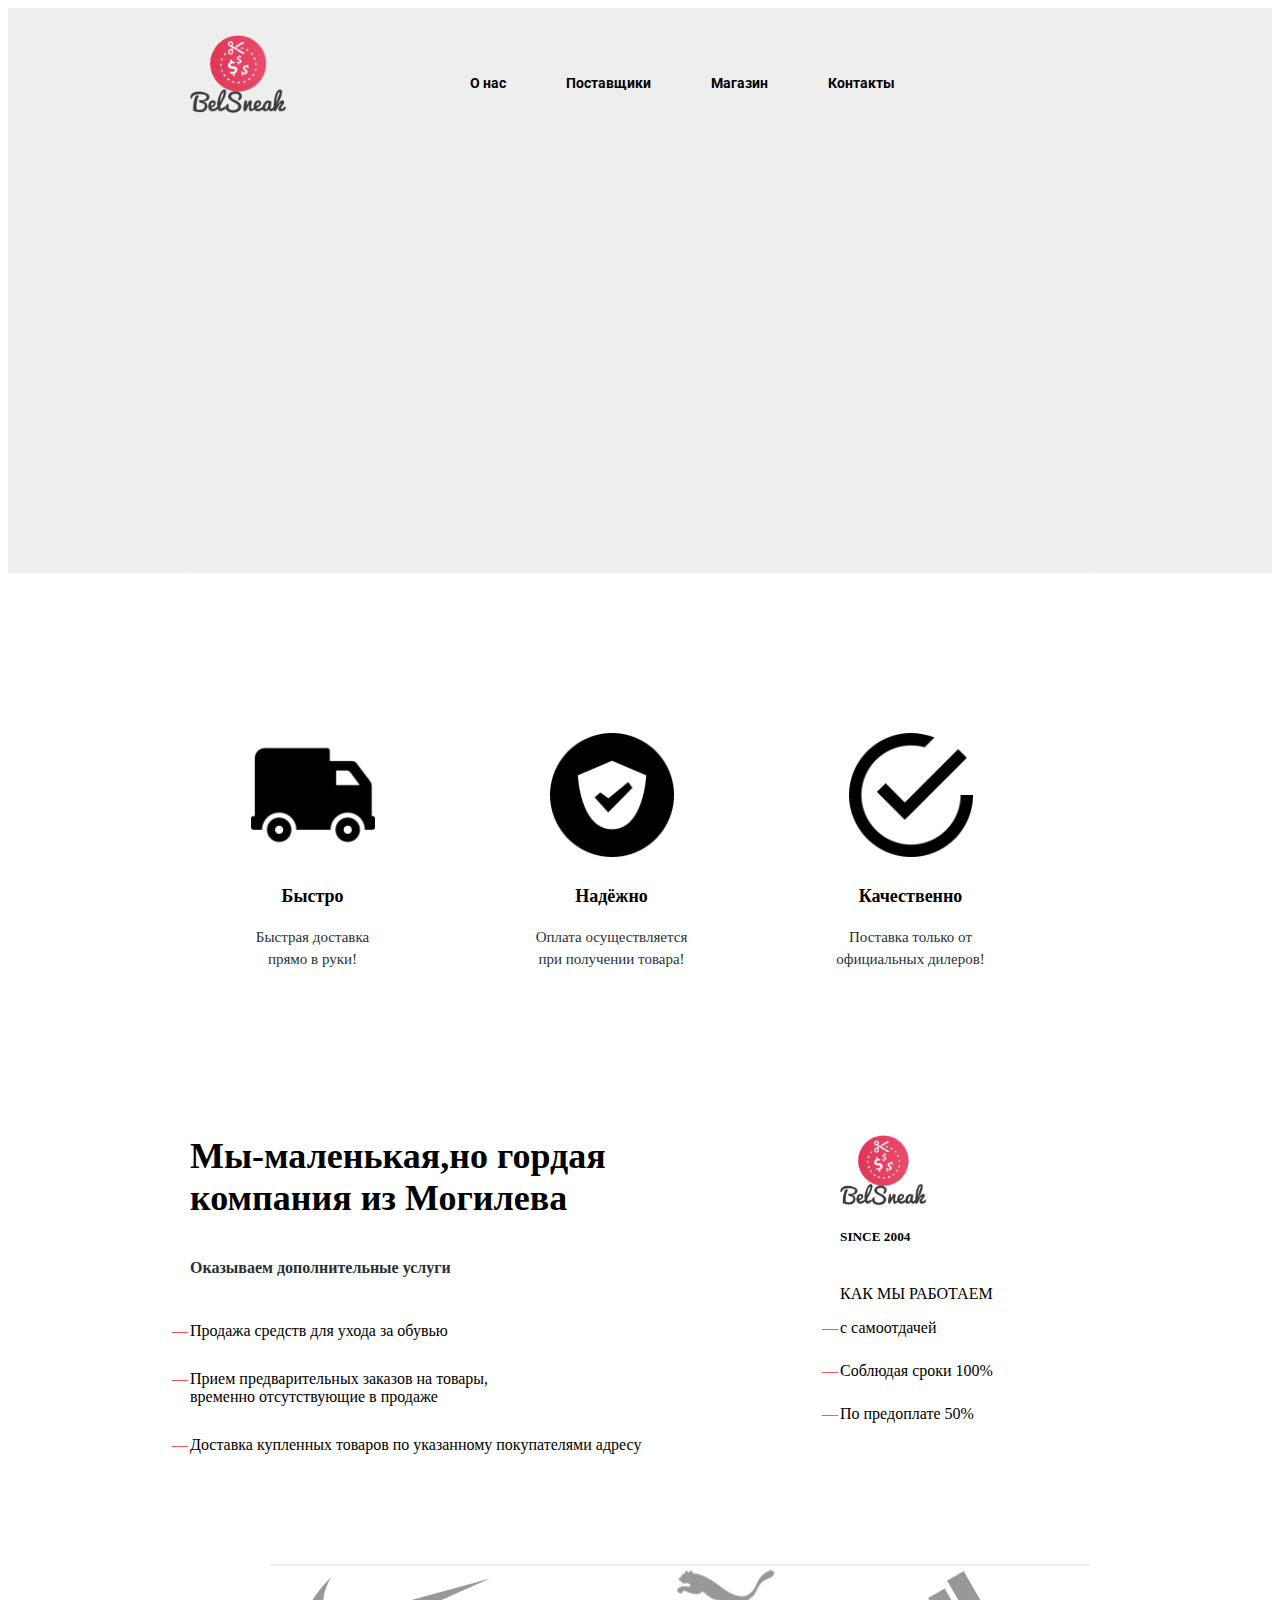
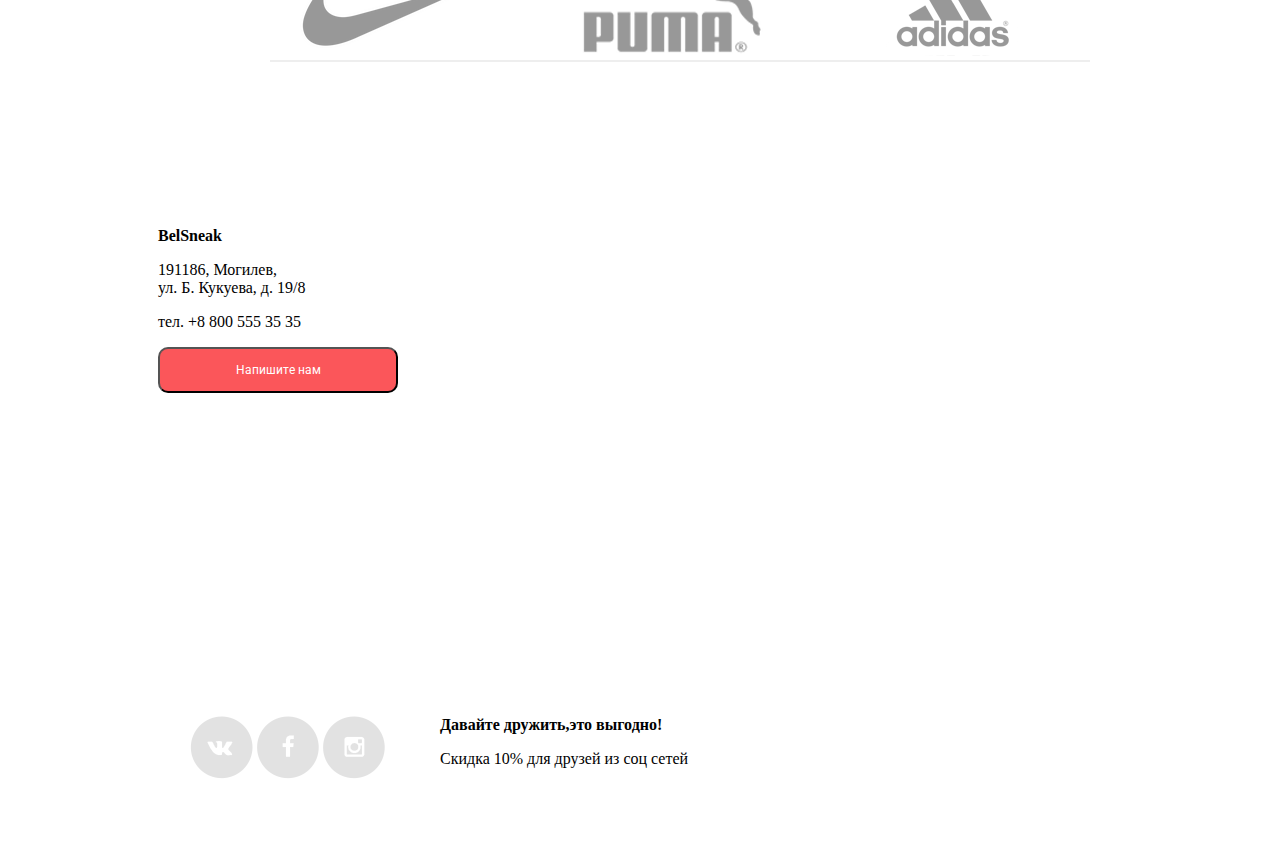
<file: index.html>
﻿<!DOCTYPE html>
<html>
 <head>
  <meta charset="utf-8">
  <link rel="stylesheet" href="css/style.css">
  <link href="https://fonts.googleapis.com/css?family=Roboto" rel="stylesheet">
  <link rel="stylesheet" href="ism/css/my-slider.css"/>
<script src="ism/js/ism-2.2.min.js"></script>

  <title>BelSneak</title>
 </head>
 <body>
    <header class="header clearfix ">
      <div class="container clearfix">
      <div class="top-menu">
        <a class="logo-inner" href="index.html">
          <img src="image/logo.png" width="100" height="100">
        </a>
        <ul>
          <li>
            <a href="#aboutUs"><strong>О нас</strong></a>
          </li>
          <li>
            <a href="#supplier"><strong>Поставщики</strong></a>
          </li>
          <li>
            <a href="store.html"><strong>Магазин</strong></a>
          </li>
          <li>
            <a href="#contacts"><strong>Контакты</strong></a>
          </li>
        </ul>
      </div>	
      <div class="slider">
      	<div class="ism-slider"  data-play_type="once" id="my-slider" data-interval="3000">
  <ol>
    <li>
      <img src="ism/image/slides/_u/1508869061837_138608.png">
      <div class="ism-caption ism-caption-0"></div>
    </li>
    <li>
      <img src="ism/image/slides/_u/1508869061629_310765.png">
      <div class="ism-caption ism-caption-0"></div>
    </li>
    <li>
      <img src="ism/image/slides/_u/1508869061343_331814.png">
      <div class="ism-caption ism-caption-0"></div>
    </li>
  </ol>
</div>


    </div>
    </header>
  <div  class="content container">
    <div id ="aboutUs" class="featured">
      <div class="websites advantage" style="text-align: center;" >
        <img src="image/fast.png" width="124" height="124" style="padding: 0px 0px 20px 0px; ">
        <br>
        <b>Быстро</b>
          <p>Быстрая доставка <br> прямо в руки!</p>
          
      </div>
        <div class="apps advantage" style="text-align: center;">
        <img src="image/waranty.png" width="124" height="124" style="padding: 0px 0px 20px 0px;">
        <br>
        <b>Надёжно</b>
          <p>Оплата осуществляется <br> при получении товара!</p>
          
      </div>
        <div class="presentations advantage" style="text-align: center;">
        <img src="image/quality.png"  width="124" height="124" style="padding: 0px 0px 20px 0px;">
        <br>
        <b>Качественно</b>
          <p>Поставка только от<br>официальных дилеров!</p>
          
      </div>
    </div>
    <div class="studio clearfix">
      <div class="left-studio">
        <h2>Мы-маленькая,но гордая<br>компания из Могилева</h2>
        <h4>Оказываем дополнительные услуги</h4>
        <ul>
        <li>Продажа средств для ухода за обувью</li>
        <li>Прием предварительных заказов на товары,<br>временно отсутствующие в продаже</li>
        <li>Доставка купленных товаров по указанному покупателями адресу</li>
      </ul>
      </div>
      <div class="right-studio">
        <div class="right-studio-logo">
        <img src="image/logo.png" width="90px" height="90px" >
        <br>
        <h5>SINCE 2004</h5>
      </div>
      <div class="right-studio-text">
        <p>КАК МЫ РАБОТАЕМ</p>
        <ul>
        <li>с самоотдачей</li>
        <li>Соблюдая сроки 100%</li>
        <li>По предоплате 50%</li>
      </ul>
    </div>
      </div>
  </div>
  <div class="studio-futer ">
        <div id ="supplier" class="studio-item">
          <a href ="https://www.nike.com/"><img src="image/nike.png"></a>
      </div>
      <div class="studio-item">
        <a href="https://ru.puma.com/"><img src="image/puma.png"></a>
      </div>
      <div class="studio-item">
        <a href="http://www.adidas.ru/"><img src="image/adidas.png"></a>
      </div>
    </div>
    </div>
    <div class="map">
      <iframe   src="https://yandex.ru/map-widget/v1/?um=constructor%3A338e81f45582a34e5e8fb6cb6e8d4bb69578c04922eec875d505c6316cf0ca51&amp;source=constructor" width="100%" height="420" frameborder="0"></iframe>
      <div class="link">
        <b>BelSneak</b>
        <p>191186, Могилев,<br>ул. Б. Кукуева, д. 19/8</p>
        <p>тел. +8 800 555 35 35</p>
        <button class="btn btn-active">Напишите нам</button>
      </div>
          <div class="modal-content clearfix">
      <button class="modal-content-close" type="button" title="Закрыть">Закрыть</button>
     <form action="#" method="get" class="feedback-form">
   <p class="name">
      <label for="input-name">Ваше имя:</label><input type="text" id="input-name" name="feedback-name" placeholder="Представьтесь, пожалуйста">
    </p>
    <p class="e-mail">
      <label for="input-e-mail">Ваш e-mail:</label><input type="email" id="input-e-mail" name="feedback-e-mail" placeholder="Для отправки ответа">
    </p>
    <p class="message-text">
      <label for="input-message">Текст письма:</label><textarea id="input-message" name="feedback-message" placeholder="В свободной форме"></textarea>
    </p>
    <div class="form-btns">
      <input type="submit" id="input-submit" name="feedback-submit" class="btn feedback-submit" value="Отправить">
      <a href="index.html" class="btn feedback-cancel">Отмена</a>
    </div>
</form>
</div>
    </div>
    <footer class="footer">
    <div id ="contacts" class="main-footer container clearfix">
      <div class="social">
        <a href="#"><img src="image/vk.png"></a>
        <a href="#"><img src="image/facebook.png"></a>
        <a href="#"><img src="image/instagram.png"></a>
      </div>
       <div class="footer-text">
      <b>Давайте дружить,это выгодно!</b>
      <p>Скидка 10% для друзей из соц сетей</p>
    </div>
    </div>
    </footer>
<script>
  var link=document.querySelector(".btn-active");
    var popup=document.querySelector(".modal-content");
      var close=document.querySelector(".modal-content-close");
      var login=popup.querySelector("[name=login]");
      var email=popup.querySelector("[name=email]");
      var form=popup.querySelector("form");
      var btnform=popup.querySelector(".btn-form");
  link.addEventListener("click",function(){
      popup.classList.add("modal-content-show");
      login.focus();
  });
    close.addEventListener("click",function(){
      popup.classList.remove("modal-content-show");
    });
    btnform.addEventListener("click",function(){
      if(!login.value || !email.value){
        event.preventDefault();
      }
      else{
      popup.classList.remove("modal-content-show");
    }
    });
   
</script>
 </body>
</html>
</file>
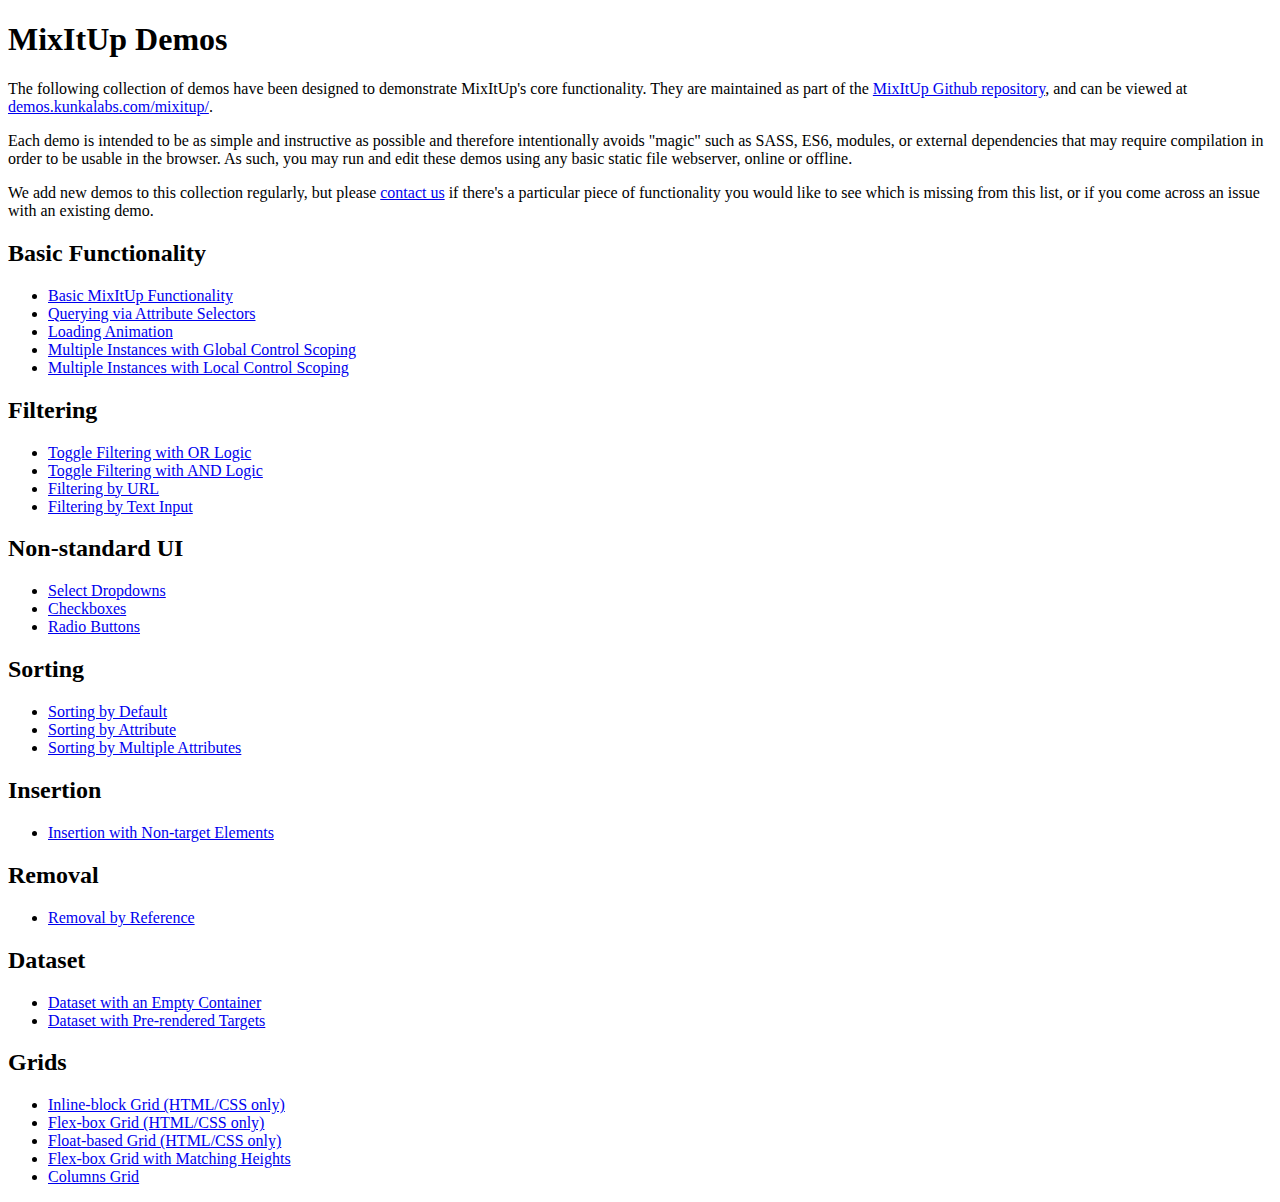
<file: js/patrickkunka-mixitup-74d1107/demos/index.html>
<!DOCTYPE html>
<html>
    <head>
        <title>MixItUp Demos</title>
    </head>
    <body>
        <h1>MixItUp Demos</h1>

        <p>The following collection of demos have been designed to demonstrate MixItUp's core functionality. They are maintained as part of the <a href="https://github.com/patrickkunka/mixitup/tree/v3/demos">MixItUp Github repository</a>, and can be viewed at <a href="http://demos.kunkalabs.com/mixitup">demos.kunkalabs.com/mixitup/</a>.</p>

        <p>Each demo is intended to be as simple and instructive as possible and therefore intentionally avoids "magic" such as SASS, ES6, modules, or external dependencies that may require compilation in order to be usable in the browser. As such, you may run and edit these demos using any basic static file webserver, online or offline.</p>

        <p>We add new demos to this collection regularly, but please <a href="https://www.kunkalabs.com/contact-us/">contact us</a> if there's a particular piece of functionality you would like to see which is missing from this list, or if you come across an issue with an existing demo.</p>

        <h2>Basic Functionality</h2>

        <ul>
            <li><a href="./basic/">Basic MixItUp Functionality</a></li>
            <li><a href="./attribute-selectors/">Querying via Attribute Selectors</a></li>
            <li><a href="./loading-animation/">Loading Animation</a></li>
            <li><a href="./multiple-instances-global-control-scoping/">Multiple Instances with Global Control Scoping</a></li>
            <li><a href="./multiple-instances-local-control-scoping/">Multiple Instances with Local Control Scoping</a></li>
        </ul>

        <h2>Filtering</h2>

        <ul>
            <li><a href="./toggle-filtering-or-logic/">Toggle Filtering with OR Logic</a></li>
            <li><a href="./toggle-filtering-and-logic/">Toggle Filtering with AND Logic</a></li>
            <li><a href="./filtering-by-url/">Filtering by URL</a></li>
            <li><a href="./filtering-by-text-input/">Filtering by Text Input</a></li>
        </ul>

        <h2>Non-standard UI</h2>

        <ul>
            <li><a href="./select-dropdowns/">Select Dropdowns</a></li>
            <li><a href="./checkboxes/">Checkboxes</a></li>
            <li><a href="./radio-buttons/">Radio Buttons</a></li>
        </ul>

        <h2>Sorting</h2>

        <ul>
            <li><a href="./sorting-by-default/">Sorting by Default</a></li>
            <li><a href="./sorting-by-attribute/">Sorting by Attribute</a></li>
            <li><a href="./sorting-by-multiple-attributes/">Sorting by Multiple Attributes</a></li>
        </ul>

        <h2>Insertion</h2>

        <ul>
            <li><a href="./insertion-non-target-elements/">Insertion with Non-target Elements</a></li>
        </ul>

        <h2>Removal</h2>

        <ul>
            <li><a href="./removal-by-reference/">Removal by Reference</a></li>
        </ul>

        <h2>Dataset</h2>

        <ul>
            <li><a href="./dataset-empty-container/">Dataset with an Empty Container</a></li>
            <li><a href="./dataset-pre-rendered-targets/">Dataset with Pre-rendered Targets</a></li>
        </ul>

        <h2>Grids</h2>

        <ul>
            <li><a href="./grid-inline-block/">Inline-block Grid (HTML/CSS only)</a></li>
            <li><a href="./grid-flex-box/">Flex-box Grid (HTML/CSS only)</a></li>
            <li><a href="./grid-floats/">Float-based Grid (HTML/CSS only)</a></li>
            <li><a href="./grid-flex-box-matching-heights/">Flex-box Grid with Matching Heights</a></li>
            <li><a href="./grid-columns/">Columns Grid</a></li>
        </ul>
    </body>
</html>
</file>
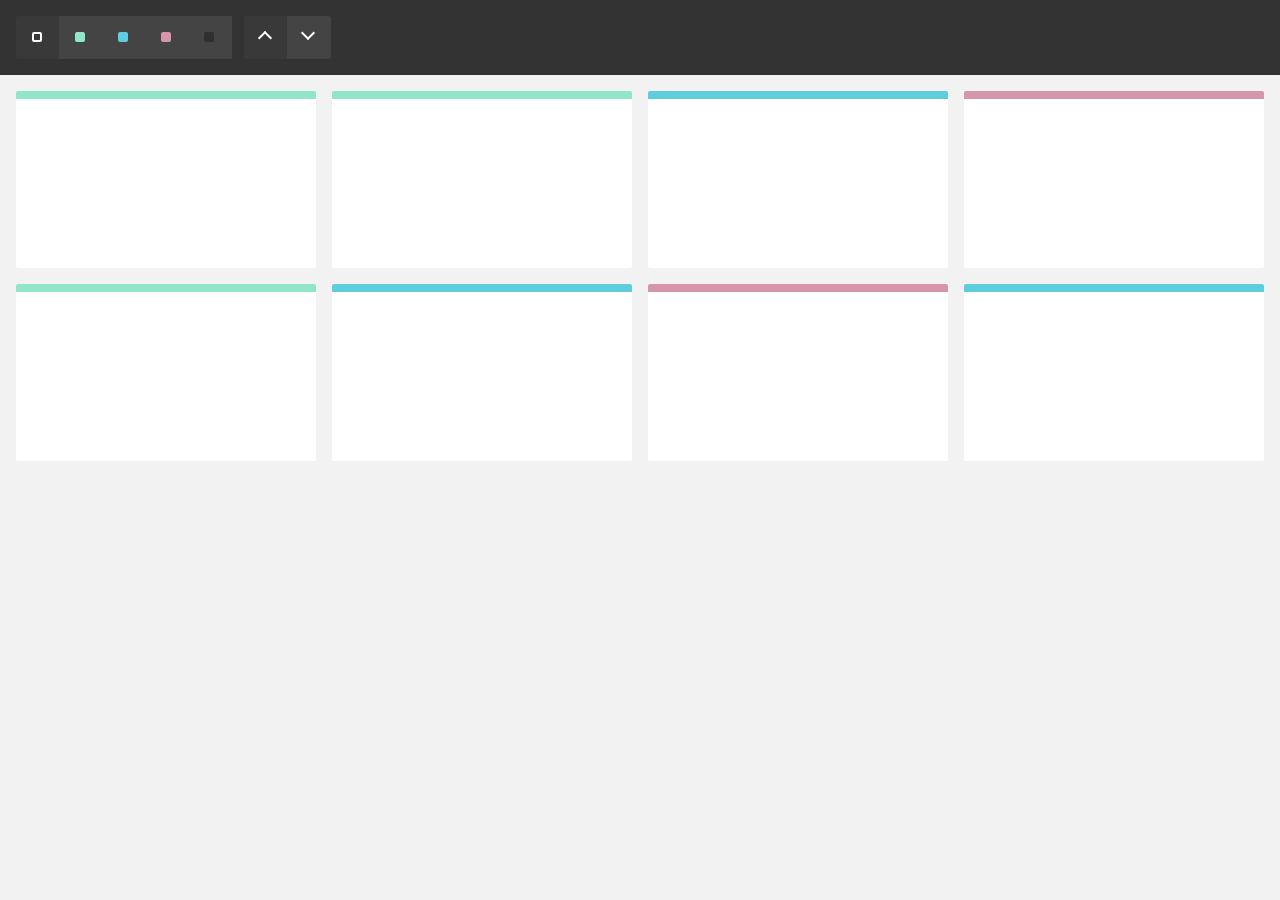
<file: js/patrickkunka-mixitup-74d1107/demos/attribute-selectors/index.html>
<!DOCTYPE html>
<html>
    <head>
        <meta name="viewport" content="width=device-width, initial-scale=1">

        <link href="../reset.css" rel="stylesheet"/>
        <link href="./style.css" rel="stylesheet"/>

        <title>MixItUp Demo - Querying via Attribute Selectors</title>
    </head>
    <body>
        <div class="controls">
            <button type="button" class="control" data-filter="all">All</button>
            <button type="button" class="control" data-filter=".green">Green</button>
            <button type="button" class="control" data-filter=".blue">Blue</button>
            <button type="button" class="control" data-filter=".pink">Pink</button>
            <button type="button" class="control" data-filter="none">None</button>

            <button type="button" class="control" data-sort="default:asc">Asc</button>
            <button type="button" class="control" data-sort="default:desc">Desc</button>
        </div>

        <div class="container" data-ref="mixitup-container">
            <div class="item green" data-ref="mixitup-target"></div>
            <div class="item green" data-ref="mixitup-target"></div>
            <div class="item blue" data-ref="mixitup-target"></div>
            <div class="item pink" data-ref="mixitup-target"></div>
            <div class="item green" data-ref="mixitup-target"></div>
            <div class="item blue" data-ref="mixitup-target"></div>
            <div class="item pink" data-ref="mixitup-target"></div>
            <div class="item blue" data-ref="mixitup-target"></div>

            <div class="gap"></div>
            <div class="gap"></div>
            <div class="gap"></div>
        </div>

        <script src="../mixitup.min.js"></script>

        <script>
            var containerEl = document.querySelector('[data-ref~="mixitup-container"]');

            var mixer = mixitup(containerEl, {
                selectors: {
                    target: '[data-ref~="mixitup-target"]'
                }
            });
        </script>
    </body>
</html>
</file>
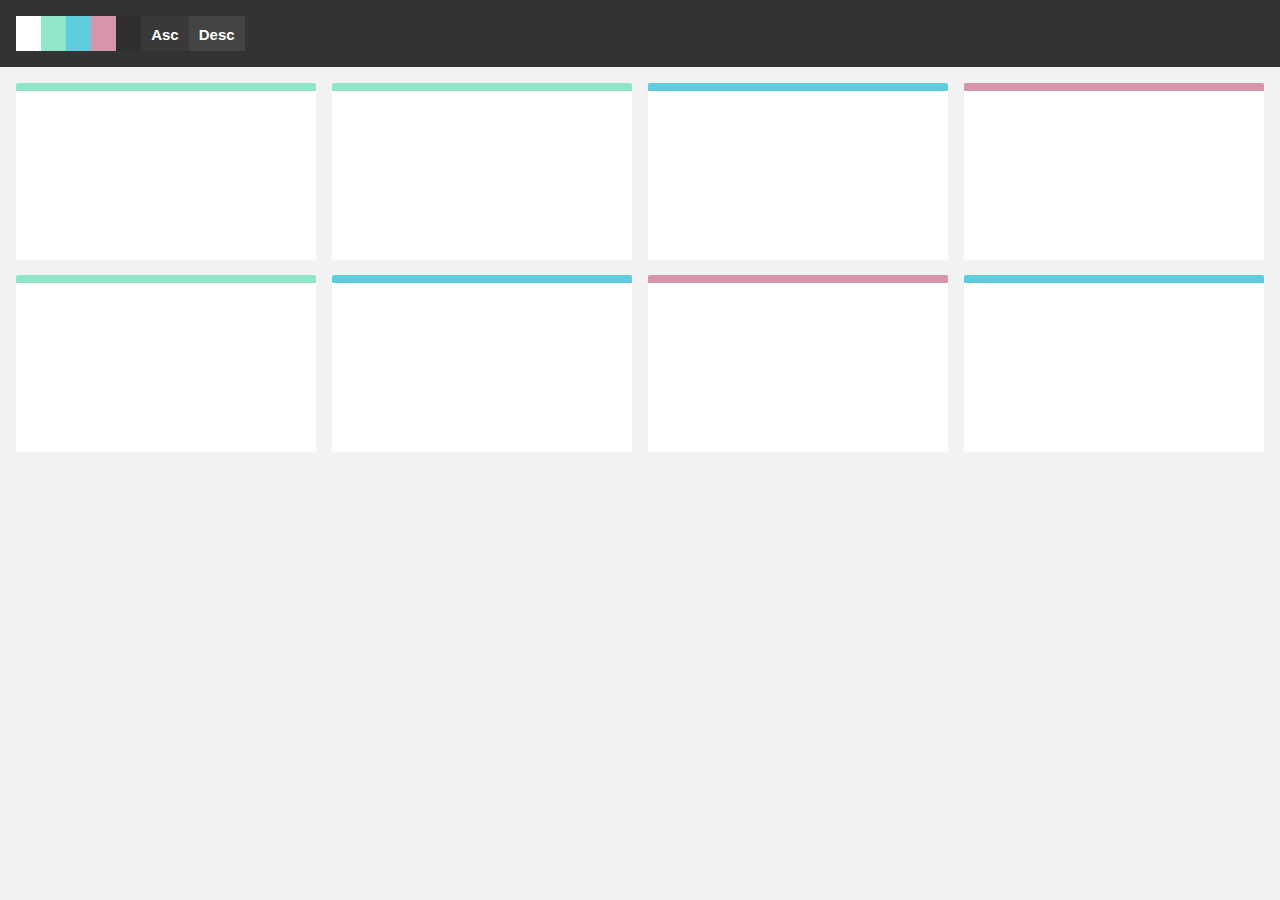
<file: js/patrickkunka-mixitup-74d1107/demos/basic-ie-8/index.html>
<!DOCTYPE html>
<html>
    <head>
        <meta name="viewport" content="width=device-width, initial-scale=1">

        <link href="../reset.css" rel="stylesheet"/>
        <link href="./style.css" rel="stylesheet"/>

        <title>MixItUp Demo - Basic (IE8 Compatible Layout)</title>
    </head>
    <body>
        <div class="controls">
            <button type="button" class="control" data-filter="all"></button>
            <button type="button" class="control" data-filter=".green"></button>
            <button type="button" class="control" data-filter=".blue"></button>
            <button type="button" class="control" data-filter=".pink"></button>
            <button type="button" class="control" data-filter="none"></button>

            <button type="button" class="control" data-sort="default:asc">Asc</button>
            <button type="button" class="control" data-sort="default:desc">Desc</button>
        </div>

        <div class="container">
            <div class="mix green"></div>
            <div class="mix green"></div>
            <div class="mix blue"></div>
            <div class="mix pink"></div>
            <div class="mix green"></div>
            <div class="mix blue"></div>
            <div class="mix pink"></div>
            <div class="mix blue"></div>

            <div class="gap"></div>
            <div class="gap"></div>
            <div class="gap"></div>
        </div>

        <script src="../mixitup.min.js"></script>

        <script>
            var containerEl = document.querySelector('.container');

            var mixer = mixitup(containerEl);
        </script>
    </body>
</html>
</file>
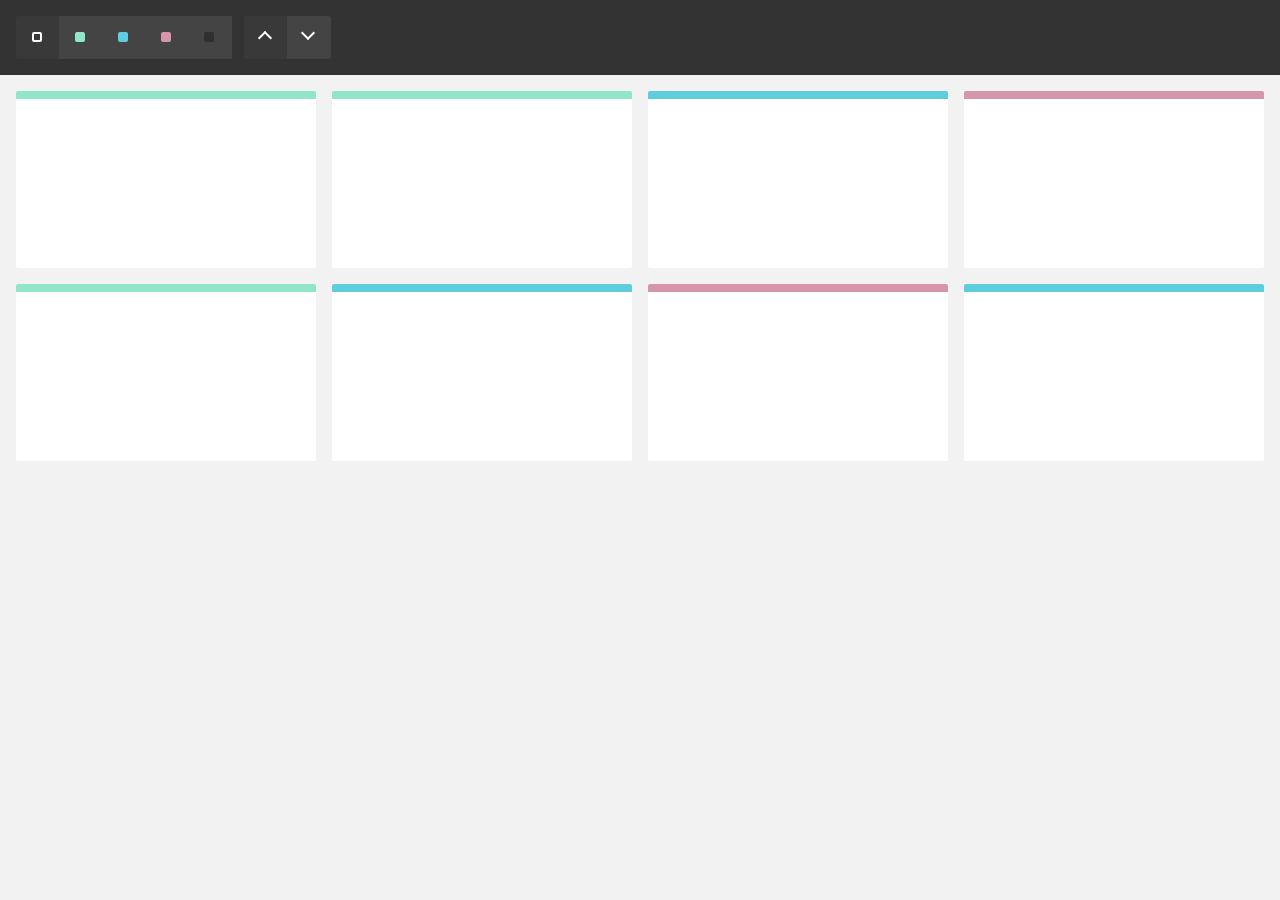
<file: js/patrickkunka-mixitup-74d1107/demos/basic/index.html>
<!DOCTYPE html>
<html>
    <head>
        <meta name="viewport" content="width=device-width, initial-scale=1">

        <link href="../reset.css" rel="stylesheet"/>
        <link href="./style.css" rel="stylesheet"/>

        <title>MixItUp Demo - Basic</title>
    </head>
    <body>
        <div class="controls">
            <button type="button" class="control" data-filter="all">All</button>
            <button type="button" class="control" data-filter=".green">Green</button>
            <button type="button" class="control" data-filter=".blue">Blue</button>
            <button type="button" class="control" data-filter=".pink">Pink</button>
            <button type="button" class="control" data-filter="none">None</button>

            <button type="button" class="control" data-sort="default:asc">Asc</button>
            <button type="button" class="control" data-sort="default:desc">Desc</button>
        </div>

        <div class="container">
            <div class="mix green"></div>
            <div class="mix green"></div>
            <div class="mix blue"></div>
            <div class="mix pink"></div>
            <div class="mix green"></div>
            <div class="mix blue"></div>
            <div class="mix pink"></div>
            <div class="mix blue"></div>

            <div class="gap"></div>
            <div class="gap"></div>
            <div class="gap"></div>
        </div>

        <script src="../mixitup.min.js"></script>

        <script>
            var containerEl = document.querySelector('.container');

            var mixer = mixitup(containerEl);
        </script>
    </body>
</html>
</file>
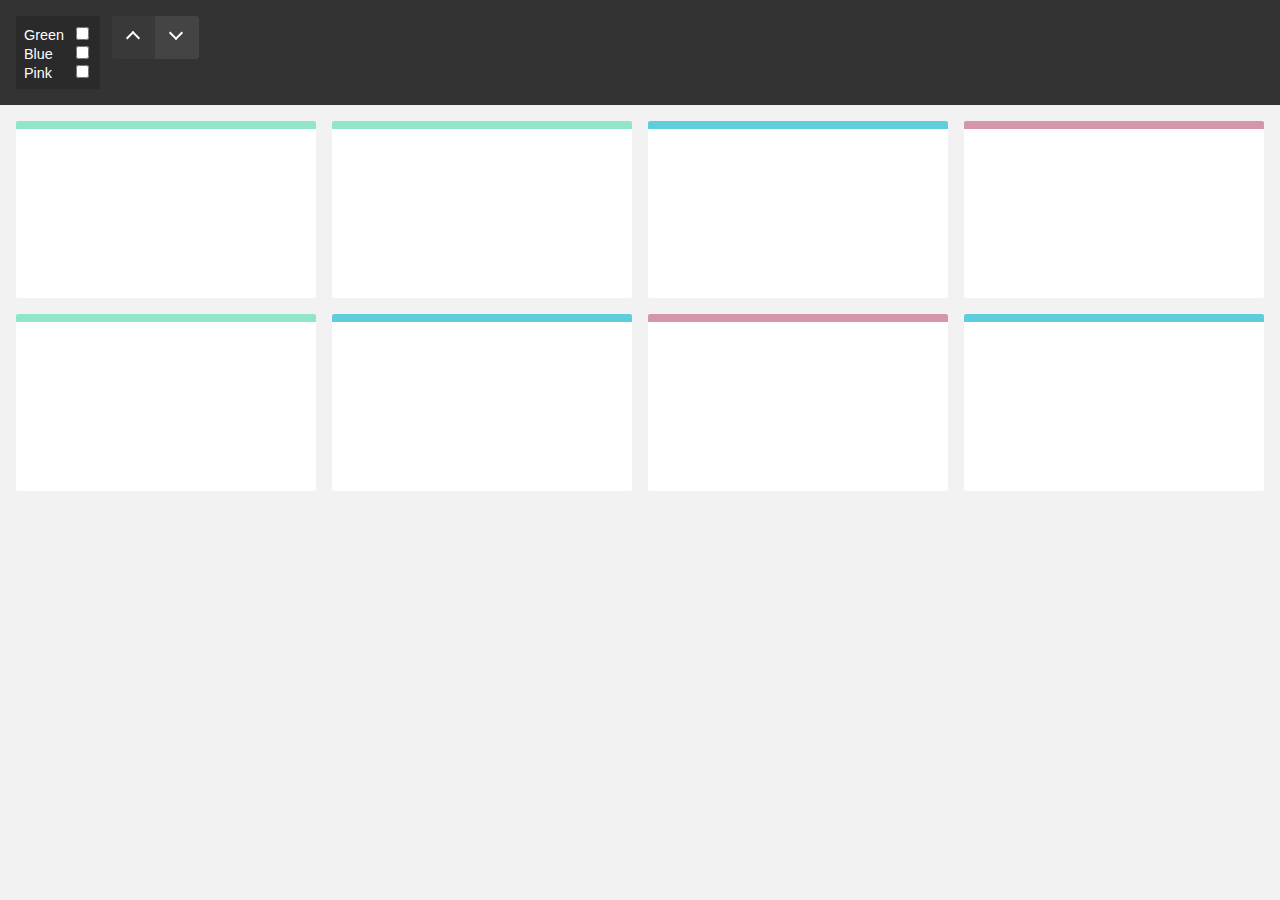
<file: js/patrickkunka-mixitup-74d1107/demos/checkboxes/index.html>
<!DOCTYPE html>
<html>
    <head>
        <meta name="viewport" content="width=device-width, initial-scale=1">

        <link href="../reset.css" rel="stylesheet"/>
        <link href="./style.css" rel="stylesheet"/>

        <title>MixItUp Demo - Checkboxes</title>
    </head>
    <body>
        <div class="controls">
            <div class="checkbox-group">
                <div class="checkbox">
                    <label class="checkbox-label">Green</label>
                    <input type="checkbox" value=".green"/>
                </div>

                <div class="checkbox">
                    <label class="checkbox-label">Blue</label>
                    <input type="checkbox" value=".blue"/>
                </div>

                <div class="checkbox">
                    <label class="checkbox-label">Pink</label>
                    <input type="checkbox" value=".pink"/>
                </div>
            </div>

            <button type="button" class="control" data-sort="default:asc">Asc</button>
            <button type="button" class="control" data-sort="default:desc">Desc</button>
        </div>

        <div class="container">
            <div class="mix green"></div>
            <div class="mix green"></div>
            <div class="mix blue"></div>
            <div class="mix pink"></div>
            <div class="mix green"></div>
            <div class="mix blue"></div>
            <div class="mix pink"></div>
            <div class="mix blue"></div>

            <div class="gap"></div>
            <div class="gap"></div>
            <div class="gap"></div>
        </div>

        <script src="../mixitup.min.js"></script>

        <script>
            // In this example, we must bind a 'change' event handler to
            // our checkboxes, then interact with the mixer via
            // its .filter() API methods.

            var containerEl = document.querySelector('.container');
            var checkboxGroup = document.querySelector('.checkbox-group');
            var checkboxes = checkboxGroup.querySelectorAll('input[type="checkbox"]');

            var mixer = mixitup(containerEl);

            checkboxGroup.addEventListener('change', function() {
                var selectors = [];

                // Iterate through all checkboxes, pushing the
                // values of those that are checked into an array

                for (var i = 0; i < checkboxes.length; i++) {
                    var checkbox = checkboxes[i];

                    if (checkbox.checked) selectors.push(checkbox.value);
                }

                // If there are values in the array, join it into a string
                // using your desired logic, and send to the mixer's .filter()
                // method, otherwise filter by 'all'

                var selectorString = selectors.length > 0 ?
                    selectors.join(',') : // or '.' for AND logic
                    'all';

                mixer.filter(selectorString);
            });
        </script>
    </body>
</html>
</file>
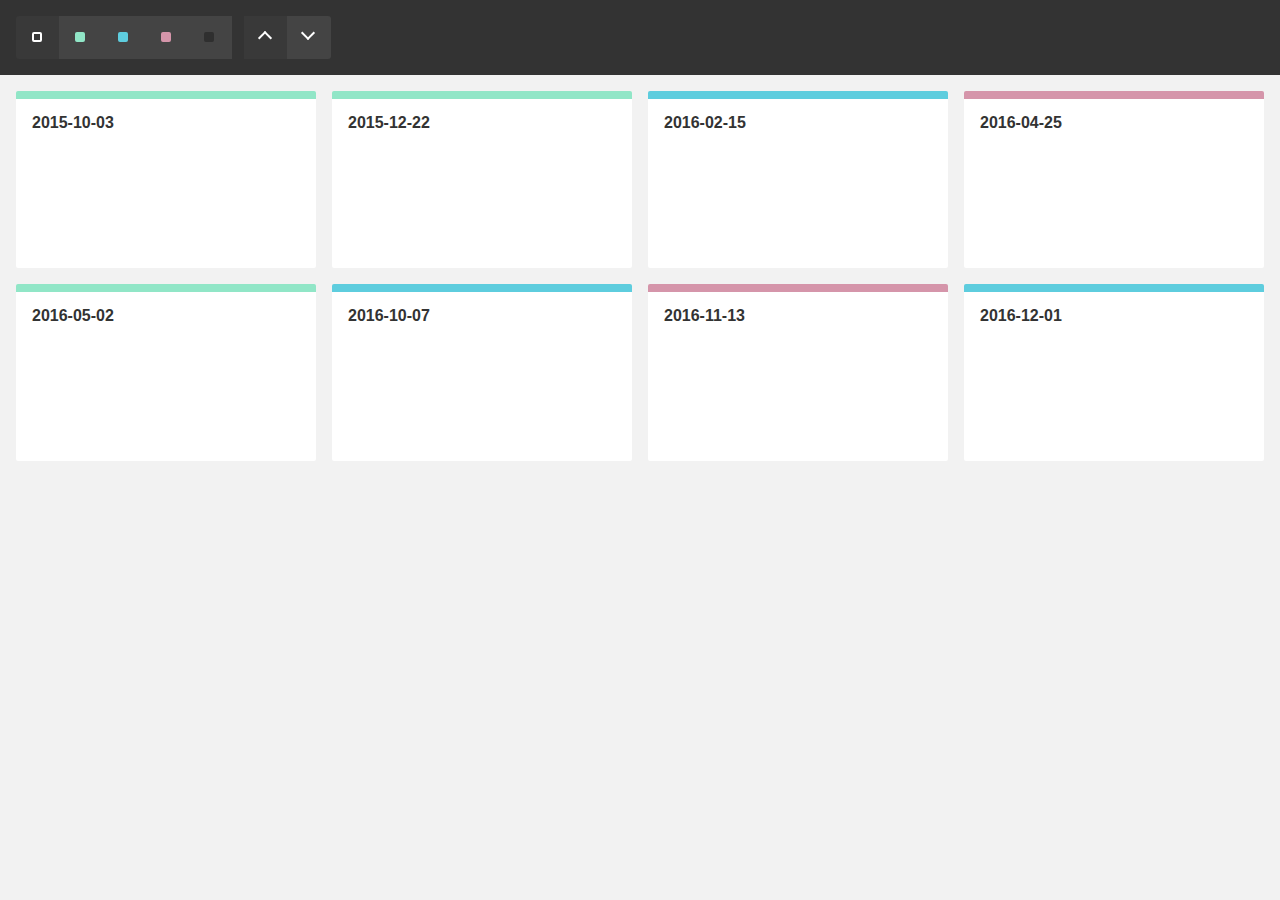
<file: js/patrickkunka-mixitup-74d1107/demos/dataset-empty-container/index.html>
<!DOCTYPE html>
<html>
    <head>
        <meta name="viewport" content="width=device-width, initial-scale=1">

        <link href="../reset.css" rel="stylesheet"/>
        <link href="./style.css" rel="stylesheet"/>

        <title>MixItUp Demo - Dataset with an Empty Container</title>
    </head>
    <body>
        <div class="controls" data-ref="controls">
            <button type="button" class="control control-filter" data-ref="filter" data-color="all">All</button>
            <button type="button" class="control control-filter" data-ref="filter" data-color="green">Green</button>
            <button type="button" class="control control-filter" data-ref="filter" data-color="blue">Blue</button>
            <button type="button" class="control control-filter" data-ref="filter" data-color="pink">Pink</button>
            <button type="button" class="control control-filter" data-ref="filter" data-color="none">None</button>

            <button type="button" class="control control-sort" data-ref="sort" data-key="publishedDate" data-order="asc">Asc</button>
            <button type="button" class="control control-sort" data-ref="sort" data-key="publishedDate" data-order="desc">Desc</button>
        </div>

        <div class="container" data-ref="container">
            <div class="gap" data-ref="first-gap"></div>
            <div class="gap"></div>
            <div class="gap"></div>
        </div>

        <script src="../mock-api.js"></script>
        <script src="../mixitup.min.js"></script>

        <script>
            // Typically, our data would live in a DB and be retrieved via a JSON API, but in
            // this demo we will create a mock dataset using an array literal:

            var items = [
                {
                    id: 1,
                    color: 'green',
                    publishedDate: '2015-10-03'
                },
                {
                    id: 2,
                    color: 'green',
                    publishedDate: '2015-12-22'
                },
                {
                    id: 3,
                    color: 'blue',
                    publishedDate: '2016-02-15'
                },
                {
                    id: 4,
                    color: 'pink',
                    publishedDate: '2016-04-25'
                },
                {
                    id: 5,
                    color: 'green',
                    publishedDate: '2016-05-02'
                },
                {
                    id: 6,
                    color: 'blue',
                    publishedDate: '2016-10-07'
                },
                {
                    id: 7,
                    color: 'pink',
                    publishedDate: '2016-11-13'
                },
                {
                    id: 8,
                    color: 'blue',
                    publishedDate: '2016-12-01'
                }
            ];

            // The `Api` class is not part of MixItUp and has been created to mock
            // the asyncronous fetching of data for this demo. To use it, we must
            // create an api instance, passing in our mock data to represent the
            // contents of a DB.

            var api = new Api(items);

            // As we'll be building and binding our own UI, we'll start with caching
            // references to any DOM elements we'll need to work with

            var controls  = document.querySelector('[data-ref="controls"]');
            var filters   = document.querySelectorAll('[data-ref="filter"]');
            var sorts     = document.querySelectorAll('[data-ref="sort"]');
            var container = document.querySelector('[data-ref="container"]');

            // "Gap" elements are used to maintain even columns in a justified grid. See our
            // "MixItUp Grid Layouts" tutorial for more information.

            var firstGap = document.querySelector('[data-ref="first-gap"]');

            // We'll need to keep track of our active current filter so
            // that we can sort within the current filter.

            var activeColor = '';

            // Instantiate and configure the mixer

            var mixer = mixitup(container, {
                selectors: {
                    target: '[data-ref="item"]' // Query targets with an attribute selector to keep our JS and styling classes seperate
                },
                layout: {
                    siblingAfter: firstGap // Ensure the first "gap" element is known to mixitup incase of insertion into an empty container
                },
                data: {
                    uidKey: 'id' // Our data model must have a unique id. In this case, its key is 'id'
                },
                render: { // We must provide a target render function incase we need to render new items not in the initial dataset (not used in this demo)
                    target: function(item) {
                        return '<div class="item ' + item.color + '" data-ref="item"><time class="published-date">' + item.publishedDate + '</time></div>';
                    }
                }
            });

            /**
             * A helper function to set an active styling class on an active button,
             * and remove it from its siblings at the same time.
             *
             * @param {HTMLElement} activeButton
             * @param {HTMLELement[]} siblings
             * @return {void}
             */

            function activateButton(activeButton, siblings) {
                var button;
                var i;

                for (i = 0; i < siblings.length; i++) {
                    button = siblings[i];

                    button.classList[button === activeButton ? 'add' : 'remove']('control-active');
                }
            }

            /**
             * A click handler to detect the type of button clicked, read off the
             * relevent attributes, call the API, and trigger a dataset operation.
             *
             * @param   {HTMLElement} button
             * @return  {void}
             */

            function handleButtonClick(button) {
                // Define default values for color, sortBy and order
                // incase they are not present in the clicked button

                var color  = activeColor;
                var sortBy = 'id';
                var order  = 'asc';

                // If button is already active, or an operation is in progress, ignore the click

                if (button.classList.contains('control-active') || mixer.isMixing()) return;

                // Else, check what type of button it is, if any

                if (button.matches('[data-ref="filter"]')) {
                    // Filter button

                    activateButton(button, filters);

                    color = activeColor = button.getAttribute('data-color');
                } else if (button.matches('[data-ref="sort"]')) {
                    // Sort button

                    activateButton(button, sorts);

                    sortBy = button.getAttribute('data-key');
                    order = button.getAttribute('data-order');
                } else {
                    // Not a button

                    return;
                }

                // Now that we have our color filter and sorting order, we can fetch some data from the API.

                api.get({
                    color: color,
                    $sort_by: sortBy,
                    $order: order
                })
                    .then(function(items) {
                        // Our api returns an array of items which we can send
                        // straight to our mixer using the .dataset() method

                        return mixer.dataset(items);
                    })
                    .then(function(state) {
                        console.log('fetched ' + state.activeDataset.length + ' items');
                    })
                    .catch(console.error.bind(console));
            }

            // We can now set up a handler to listen for "click" events on our UI buttons

            controls.addEventListener('click', function(e) {
                handleButtonClick(e.target);
            });

            // Set controls the active controls on startup to match the default filter and sort

            activateButton(controls.querySelector('[data-color="all"]'), filters);
            activateButton(controls.querySelector('[data-order="asc"]'), sorts);

            // Finally, load the full dataset into the mixer

            mixer.dataset(items)
                .then(function(state) {
                    console.log('loaded ' + state.activeDataset.length + ' items');
                });

            // NB: Always remember to destroy the instance with mixer.destroy() when your
            // component unmounts to ensure that event handlers are unbound and the
            // instance can be garbage collected.
        </script>
    </body>
</html>
</file>
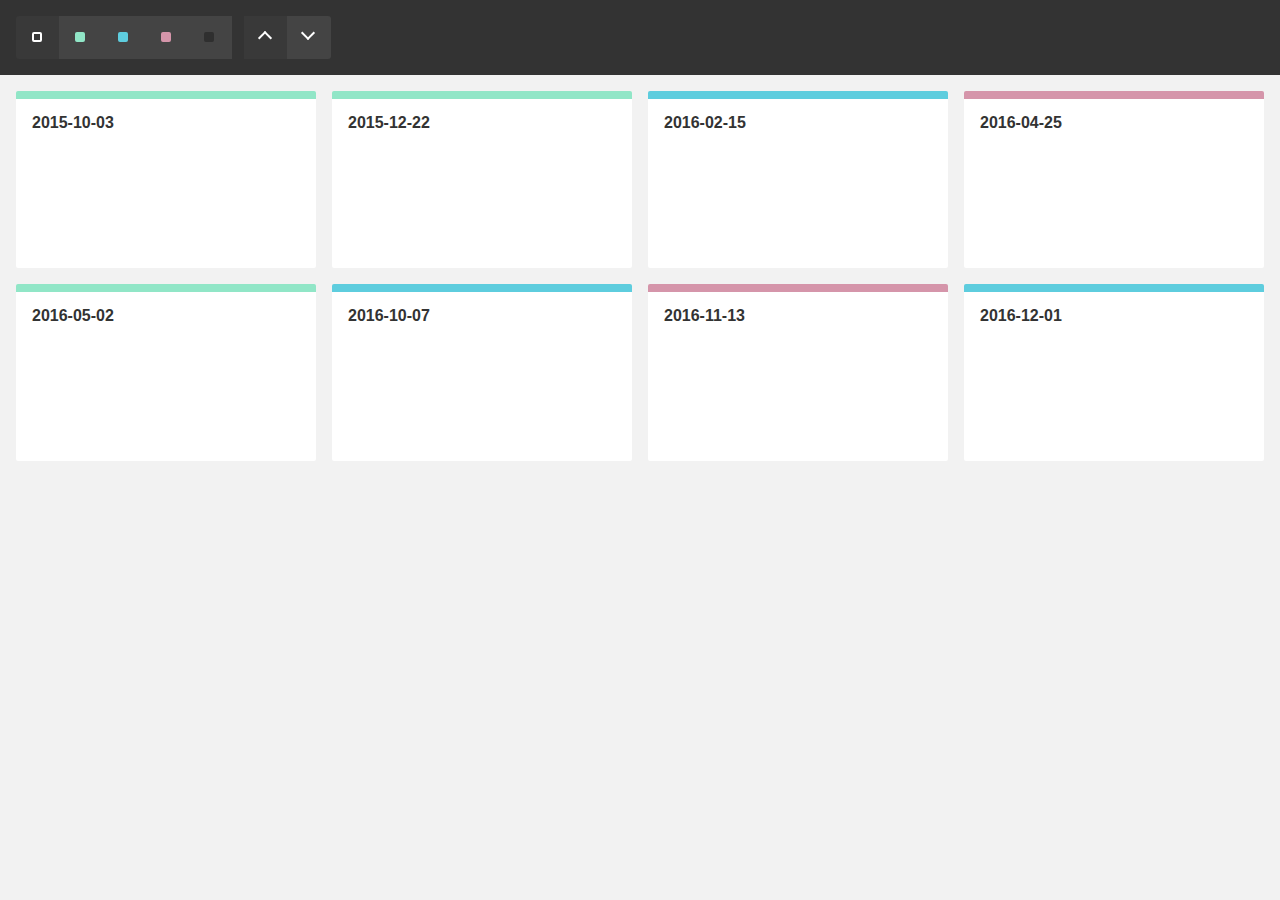
<file: js/patrickkunka-mixitup-74d1107/demos/dataset-pre-rendered-targets/index.html>
<!DOCTYPE html>
<html>
    <head>
        <meta name="viewport" content="width=device-width, initial-scale=1">

        <link href="../reset.css" rel="stylesheet"/>
        <link href="./style.css" rel="stylesheet"/>

        <title>MixItUp Demo - Dataset with Pre-rendered Targets</title>
    </head>
    <body>
        <div class="controls" data-ref="controls">
            <button type="button" class="control control-filter" data-ref="filter" data-color="all">All</button>
            <button type="button" class="control control-filter" data-ref="filter" data-color="green">Green</button>
            <button type="button" class="control control-filter" data-ref="filter" data-color="blue">Blue</button>
            <button type="button" class="control control-filter" data-ref="filter" data-color="pink">Pink</button>
            <button type="button" class="control control-filter" data-ref="filter" data-color="none">None</button>

            <button type="button" class="control control-sort" data-ref="sort" data-key="publishedDate" data-order="asc">Asc</button>
            <button type="button" class="control control-sort" data-ref="sort" data-key="publishedDate" data-order="desc">Desc</button>
        </div>

        <div class="container" data-ref="container">
            <div class="item green" data-ref="item">
                <time class="published-date">2015-10-03</time>
            </div>

            <div class="item green" data-ref="item">
                <time class="published-date">2015-12-22</time>
            </div>

            <div class="item blue" data-ref="item">
                <time class="published-date">2016-02-15</time>
            </div>

            <div class="item pink" data-ref="item">
                <time class="published-date">2016-04-25</time>
            </div>

            <div class="item green" data-ref="item">
                <time class="published-date">2016-05-02</time>
            </div>

            <div class="item blue" data-ref="item">
                <time class="published-date">2016-10-07</time>
            </div>

            <div class="item pink" data-ref="item">
                <time class="published-date">2016-11-13</time>
            </div>

            <div class="item blue" data-ref="item">
                <time class="published-date">2016-12-01</time>
            </div>

            <div class="gap" data-ref="first-gap"></div>
            <div class="gap"></div>
            <div class="gap"></div>
        </div>

        <script src="../mock-api.js"></script>
        <script src="../mixitup.min.js"></script>

        <script>
            // Typically, our data would live in a DB and be retrieved via a JSON API, but in
            // this demo we will create a mock dataset using an array literal.

            // You will notice that this data exactly matches our pre-rendered targets.

            var items = [
                {
                    id: 1,
                    color: 'green',
                    publishedDate: '2015-10-03'
                },
                {
                    id: 2,
                    color: 'green',
                    publishedDate: '2015-12-22'
                },
                {
                    id: 3,
                    color: 'blue',
                    publishedDate: '2016-02-15'
                },
                {
                    id: 4,
                    color: 'pink',
                    publishedDate: '2016-04-25'
                },
                {
                    id: 5,
                    color: 'green',
                    publishedDate: '2016-05-02'
                },
                {
                    id: 6,
                    color: 'blue',
                    publishedDate: '2016-10-07'
                },
                {
                    id: 7,
                    color: 'pink',
                    publishedDate: '2016-11-13'
                },
                {
                    id: 8,
                    color: 'blue',
                    publishedDate: '2016-12-01'
                }
            ];

            // The `Api` class is not part of MixItUp and has been created to mock
            // the asyncronous fetching of data for this demo. To use it, we must
            // create an api instance, passing in our mock data to represent the
            // contents of a DB.

            var api = new Api(items);

            // As we'll be building and binding our own UI, we'll start with caching
            // references to any DOM elements we'll need to work with

            var controls  = document.querySelector('[data-ref="controls"]');
            var filters   = document.querySelectorAll('[data-ref="filter"]');
            var sorts     = document.querySelectorAll('[data-ref="sort"]');
            var container = document.querySelector('[data-ref="container"]');

            // "Gap" elements are used to maintain even columns in a justified grid. See our
            // "MixItUp Grid Layouts" tutorial for more information.

            var firstGap = document.querySelector('[data-ref="first-gap"]');

            // We'll need to keep track of our active current filter so
            // that we can sort within the current filter.

            var activeColor = '';

            // Instantiate and configure the mixer

            var mixer = mixitup(container, {
                selectors: {
                    target: '[data-ref="item"]' // Query targets with an attribute selector to keep our JS and styling classes seperate
                },
                layout: {
                    siblingAfter: firstGap // Ensure the first "gap" element is known to mixitup incase of insertion into an empty container
                },
                load: {
                    dataset: items // As we have pre-rendered targets, we must "prime" MixItUp with their underlying data
                },
                data: {
                    uidKey: 'id' // Our data model must have a unique id. In this case, its key is 'id'
                },
                render: { // We must provide a target render function incase we need to render new items not in the initial dataset (not used in this demo)
                    target: function(item) {
                        return '<div class="item ' + item.color + '" data-ref="item"><time class="published-date">' + item.publishedDate + '</time></div>';
                    }
                }
            });

            /**
             * A helper function to set an active styling class on an active button,
             * and remove it from its siblings at the same time.
             *
             * @param {HTMLElement} activeButton
             * @param {HTMLELement[]} siblings
             * @return {void}
             */

            function activateButton(activeButton, siblings) {
                var button;
                var i;

                for (i = 0; i < siblings.length; i++) {
                    button = siblings[i];

                    button.classList[button === activeButton ? 'add' : 'remove']('control-active');
                }
            }

            /**
             * A click handler to detect the type of button clicked, read off the
             * relevent attributes, call the API, and trigger a dataset operation.
             *
             * @param   {HTMLElement} button
             * @return  {void}
             */

            function handleButtonClick(button) {
                // Define default values for color, sortBy and order
                // incase they are not present in the clicked button

                var color  = activeColor;
                var sortBy = 'id';
                var order  = 'asc';

                // If button is already active, or an operation is in progress, ignore the click

                if (button.classList.contains('control-active') || mixer.isMixing()) return;

                // Else, check what type of button it is, if any

                if (button.matches('[data-ref="filter"]')) {
                    // Filter button

                    activateButton(button, filters);

                    color = activeColor = button.getAttribute('data-color');
                } else if (button.matches('[data-ref="sort"]')) {
                    // Sort button

                    activateButton(button, sorts);

                    sortBy = button.getAttribute('data-key');
                    order = button.getAttribute('data-order');
                } else {
                    // Not a button

                    return;
                }

                // Now that we have our color filter and sorting order, we can fetch some data from the API.

                api.get({
                    color: color,
                    $sort_by: sortBy,
                    $order: order
                })
                    .then(function(items) {
                        // Our api returns an array of items which we can send
                        // straight to our mixer using the .dataset() method

                        return mixer.dataset(items);
                    })
                    .then(function(state) {
                        console.log('fetched ' + state.activeDataset.length + ' items');
                    })
                    .catch(console.error.bind(console));
            }

            // We can now set up a handler to listen for "click" events on our UI buttons

            controls.addEventListener('click', function(e) {
                handleButtonClick(e.target);
            });

            // Set controls the active controls on startup to match the default filter and sort

            activateButton(controls.querySelector('[data-color="all"]'), filters);
            activateButton(controls.querySelector('[data-order="asc"]'), sorts);

            // NB: Always remember to destroy the instance with mixer.destroy() when your
            // component unmounts to ensure that event handlers are unbound and the
            // instance can be garbage collected.
        </script>
    </body>
</html>
</file>
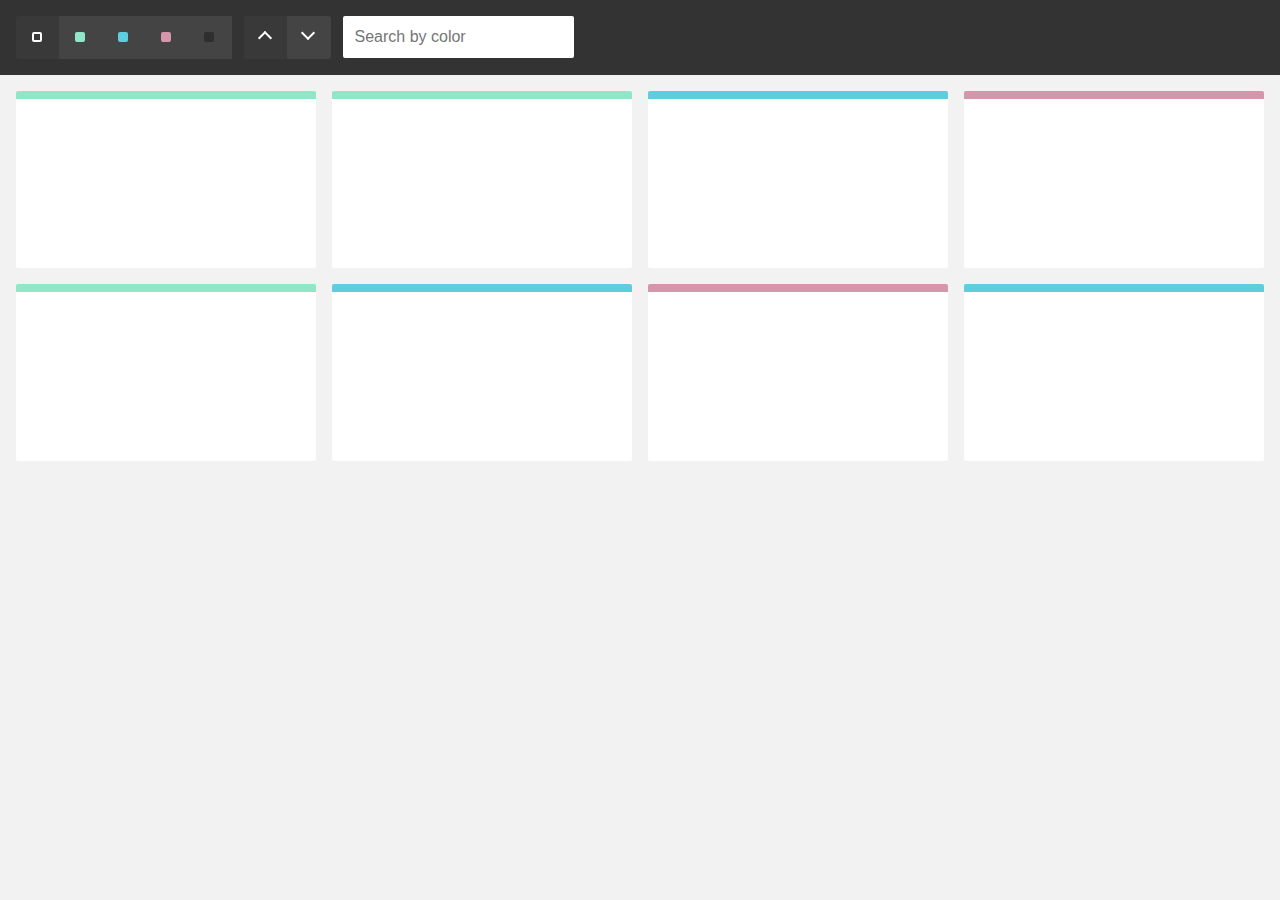
<file: js/patrickkunka-mixitup-74d1107/demos/filtering-by-text-input/index.html>
<!DOCTYPE html>
<html>
    <head>
        <meta name="viewport" content="width=device-width, initial-scale=1">

        <link href="../reset.css" rel="stylesheet"/>
        <link href="./style.css" rel="stylesheet"/>

        <title>MixItUp Demo - Filtering by Text Input</title>
    </head>
    <body>
        <div class="controls">
            <button type="button" class="control" data-filter="all">All</button>
            <button type="button" class="control" data-filter=".green">Green</button>
            <button type="button" class="control" data-filter=".blue">Blue</button>
            <button type="button" class="control" data-filter=".pink">Pink</button>
            <button type="button" class="control" data-filter="none">None</button>

            <button type="button" class="control" data-sort="default:asc">Asc</button>
            <button type="button" class="control" data-sort="default:desc">Desc</button>

            <input type="text" class="input" data-ref="input-search" placeholder="Search by color"/>
        </div>

        <div class="container" data-ref="container">
            <div class="mix green"></div>
            <div class="mix green"></div>
            <div class="mix blue"></div>
            <div class="mix pink"></div>
            <div class="mix green"></div>
            <div class="mix blue"></div>
            <div class="mix pink"></div>
            <div class="mix blue"></div>

            <div class="gap"></div>
            <div class="gap"></div>
            <div class="gap"></div>
        </div>

        <script src="../mixitup.min.js"></script>

        <script>
            var container = document.querySelector('[data-ref="container"]');
            var inputSearch = document.querySelector('[data-ref="input-search"]');
            var keyupTimeout;

            var mixer = mixitup(container, {
                animation: {
                    duration: 350
                },
                callbacks: {
                    onMixClick: function() {
                        // Reset the search if a filter is clicked

                        if (this.matches('[data-filter]')) {
                            inputSearch.value = '';
                        }
                    }
                }
            });

            // Set up a handler to listen for "keyup" events from the search input

            inputSearch.addEventListener('keyup', function() {
                var searchValue;

                if (inputSearch.value.length < 3) {
                    // If the input value is less than 3 characters, don't send

                    searchValue = '';
                } else {
                    searchValue = inputSearch.value.toLowerCase().trim();
                }

                // Very basic throttling to prevent mixer thrashing. Only search
                // once 350ms has passed since the last keyup event

                clearTimeout(keyupTimeout);

                keyupTimeout = setTimeout(function() {
                    filterByString(searchValue);
                }, 350);
            });

            /**
             * Filters the mixer using a provided search string, which is matched against
             * the contents of each target's "class" attribute. Any custom data-attribute(s)
             * could also be used.
             *
             * @param  {string} searchValue
             * @return {void}
             */

            function filterByString(searchValue) {
                if (searchValue) {
                    // Use an attribute wildcard selector to check for matches

                    mixer.filter('[class*="' + searchValue + '"]');
                } else {
                    // If no searchValue, treat as filter('all')

                    mixer.filter('all');
                }
            }
        </script>
    </body>
</html>
</file>
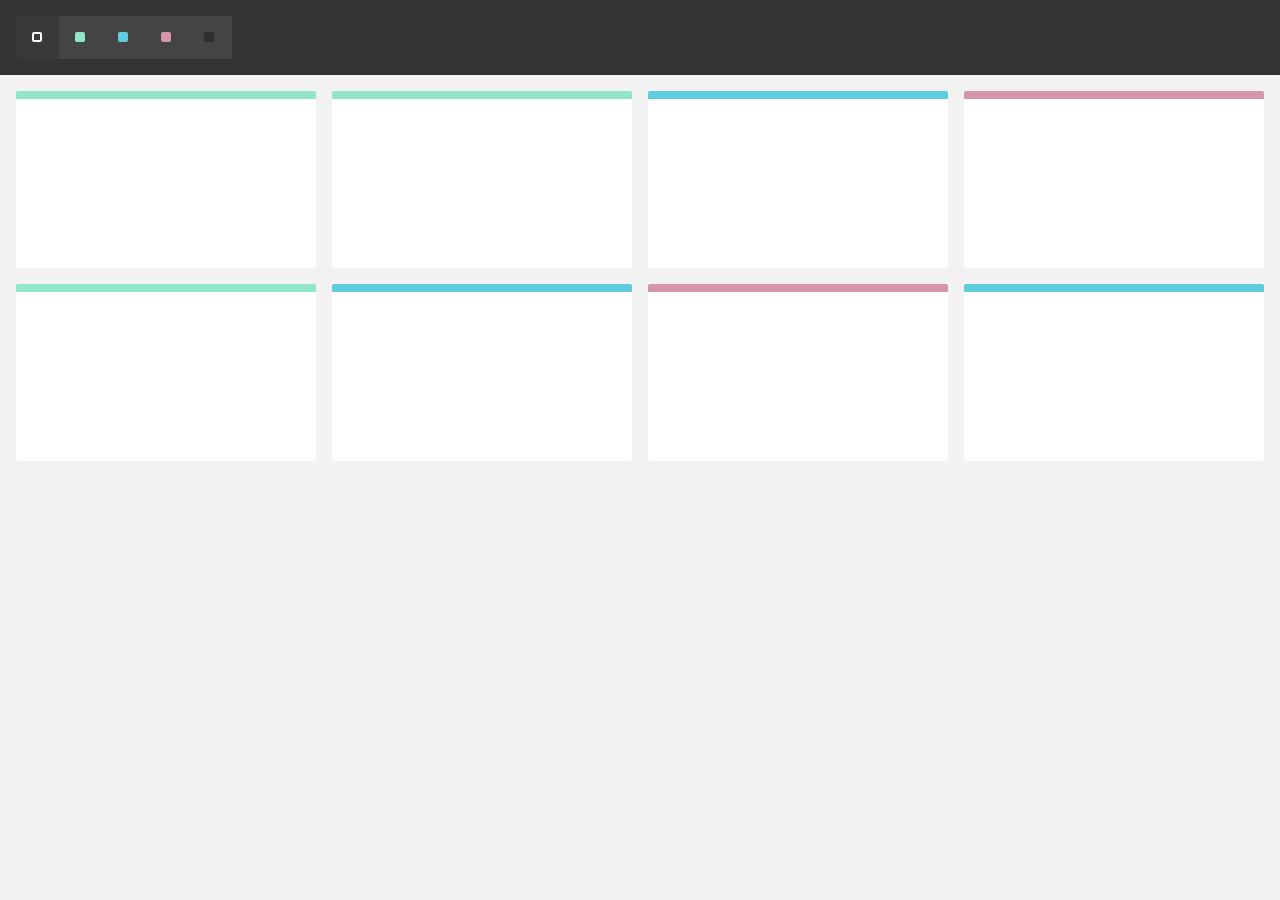
<file: js/patrickkunka-mixitup-74d1107/demos/filtering-by-url/index.html>
<!DOCTYPE html>
<html>
    <head>
        <meta name="viewport" content="width=device-width, initial-scale=1">

        <link href="../reset.css" rel="stylesheet"/>
        <link href="./style.css" rel="stylesheet"/>

        <title>MixItUp Demo - Filtering by URL</title>
    </head>
    <body>
        <div class="controls">
            <button type="button" class="control" data-filter="all">All</button>
            <button type="button" class="control" data-filter=".green">Green</button>
            <button type="button" class="control" data-filter=".blue">Blue</button>
            <button type="button" class="control" data-filter=".pink">Pink</button>
            <button type="button" class="control" data-filter="none">None</button>
        </div>

        <div class="container">
            <div class="mix green"></div>
            <div class="mix green"></div>
            <div class="mix blue"></div>
            <div class="mix pink"></div>
            <div class="mix green"></div>
            <div class="mix blue"></div>
            <div class="mix pink"></div>
            <div class="mix blue"></div>

            <div class="gap"></div>
            <div class="gap"></div>
            <div class="gap"></div>
        </div>

        <script src="../mixitup.min.js"></script>

        <script>
            // As we have no server-side application or routes, we will use
            // a URL "hash" for this demo, but we chould just as easily use
            // a URL route segment.

            // As we will use the target selector in several parts of the demo,
            // we will declare it as a variable here.

            var targetSelector = '.mix';

            /**
             * Reads a hash from the URL (if present), and converts it into a class
             * selector string. E.g "#green" -> ".green". Otherwise, defaults
             * to the targetSelector, equivalent to "all"
             *
             * @return {string}
             */

            function getSelectorFromHash() {
                var hash = window.location.hash.replace(/^#/g, '');

                var selector = hash ? '.' + hash : targetSelector;

                return selector;
            }

            /**
             * Updates the URL whenever the current filter changes.
             *
             * @param   {mixitup.State} state
             * @return  {void}
             */

            function setHash(state) {
                var selector = state.activeFilter.selector;
                var newHash = '#' + selector.replace(/^./g, '');

                if (selector === targetSelector && window.location.hash) {
                    // Equivalent to filter "all", remove the hash

                    history.pushState(null, document.title, window.location.pathname); // or history.replaceState()
                } else if (newHash !== window.location.hash && selector !== targetSelector) {
                    // Change the hash

                    history.pushState(null, document.title, window.location.pathname + newHash); // or history.replaceState()
                }
            }

            // Instantiate and configure the mixer

            var mixer = mixitup('.container', {
                selectors: {
                    target: targetSelector
                },
                load: {
                    filter: getSelectorFromHash() // Ensure that the mixer's initial filter matches the URL on startup
                },
                callbacks: {
                    onMixEnd: setHash // Call the setHash() method at the end of each operation
                }
            });

            // Add an "onhashchange" handler to keep the mixer in sync as the user goes
            // back and forward through their history.

            // NB: This may or may not be the desired behavior for your project. If you don't
            // want MixItUp operations to count as individual history items, simply use
            // 'replaceState()' instead of 'pushState()' within the 'setHash()' function above.
            // In which case this handler would no longer be neccessary.

            window.onhashchange = function() {
                var selector = getSelectorFromHash();

                if (selector === mixer.getState().activeFilter.selector) return; // no change

                mixer.filter(selector);
            };
        </script>
    </body>
</html>
</file>
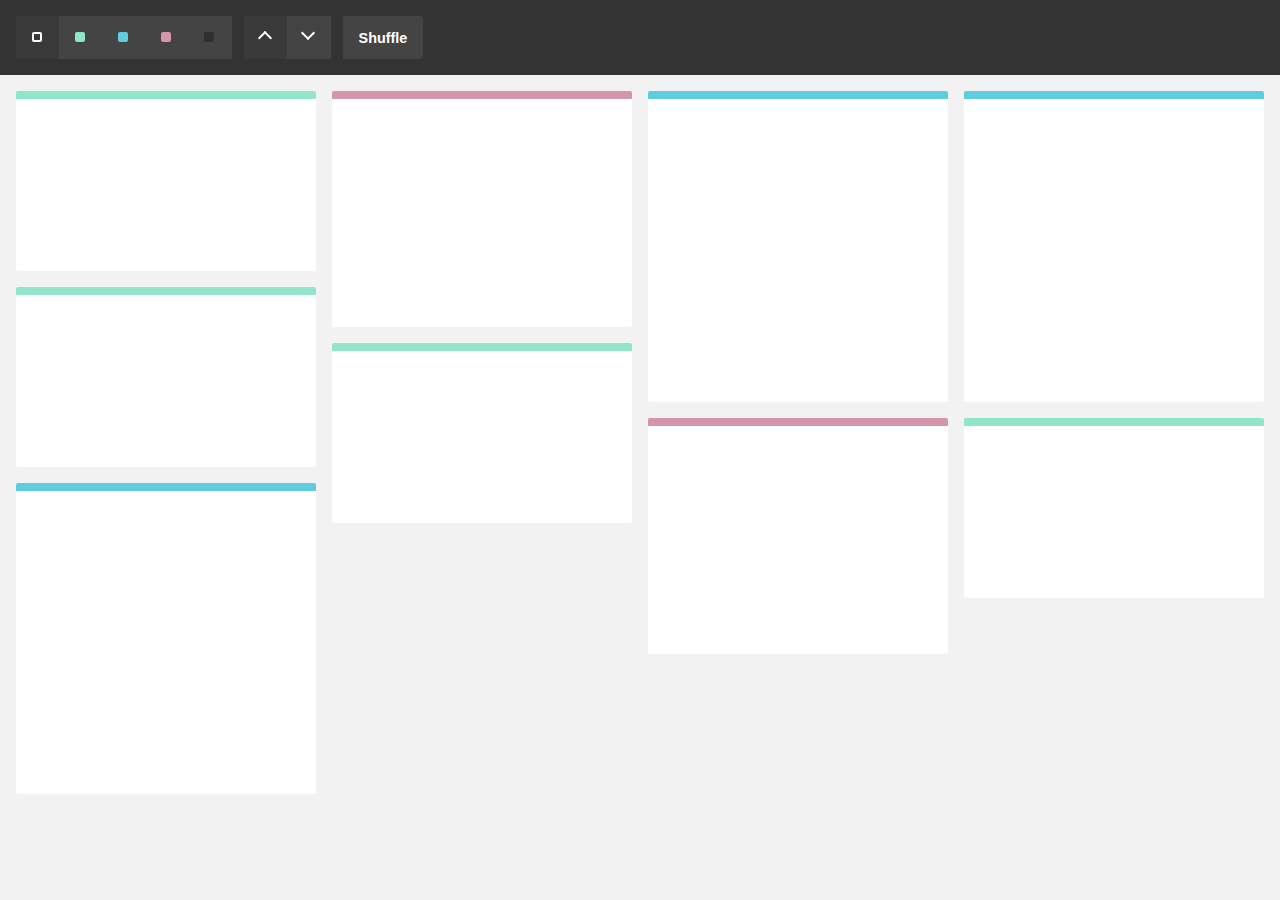
<file: js/patrickkunka-mixitup-74d1107/demos/grid-columns/index.html>
<!DOCTYPE html>
<html>
    <head>
        <meta name="viewport" content="width=device-width, initial-scale=1">

        <link href="../reset.css" rel="stylesheet"/>
        <link href="./style.css" rel="stylesheet"/>

        <title>MixItUp Demo - Columns Grid</title>
    </head>
    <body>
        <div class="controls">
            <button type="button" class="control" data-filter="all">All</button>
            <button type="button" class="control" data-filter=".green">Green</button>
            <button type="button" class="control" data-filter=".blue">Blue</button>
            <button type="button" class="control" data-filter=".pink">Pink</button>
            <button type="button" class="control" data-filter="none">None</button>

            <button type="button" class="control" data-sort="default:asc">Asc</button>
            <button type="button" class="control" data-sort="default:desc">Desc</button>

            <button type="button" class="control text" data-sort="random">Shuffle</button>
        </div>

        <div class="container">
            <div class="mix green"></div>
            <div class="mix green"></div>
            <div class="mix blue"></div>
            <div class="mix pink"></div>
            <div class="mix green"></div>
            <div class="mix blue"></div>
            <div class="mix pink"></div>
            <div class="mix blue"></div>
            <div class="mix green"></div>
        </div>

        <script src="../mixitup.min.js"></script>

        <script>
            var containerEl = document.querySelector('.container');

            var mixer = mixitup(containerEl, {
                animation: {
                    animateResizeContainer: false // required to prevent column algorithm bug
                }
            });

            // NB: See comments in stylesheet regarding fixes for chrome and safari "flickering"
        </script>
    </body>
</html>
</file>
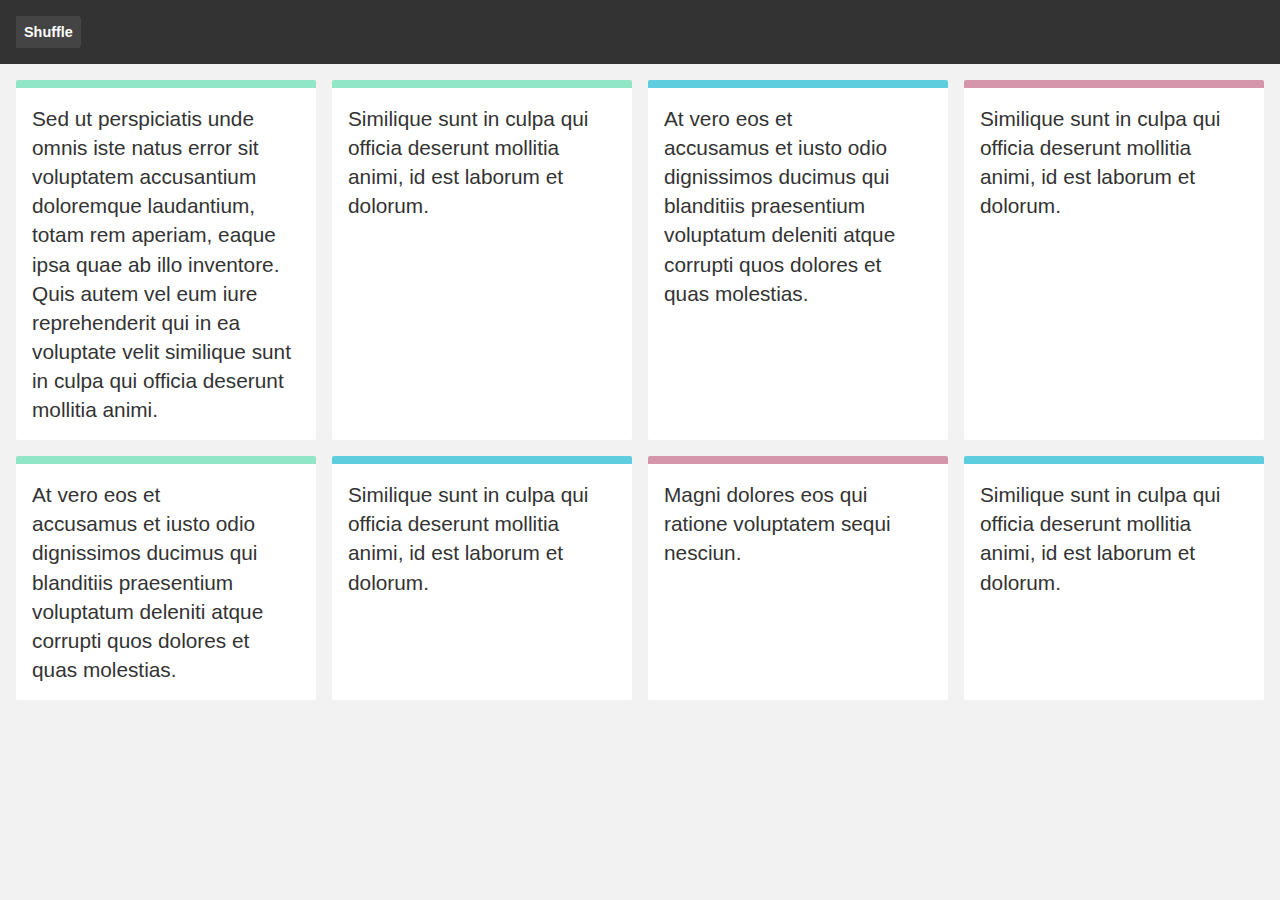
<file: js/patrickkunka-mixitup-74d1107/demos/grid-flex-box-matching-heights/index.html>
<!DOCTYPE html>
<html>
    <head>
        <meta name="viewport" content="width=device-width, initial-scale=1">

        <link href="../reset.css" rel="stylesheet"/>
        <link href="./style.css" rel="stylesheet"/>

        <title>MixItUp Demo - Flex-box Grid with Matching Heights</title>
    </head>
    <body>
        <div class="controls">
            <button type="button" class="control" data-sort="random">Shuffle</button>
        </div>

        <div class="container">
            <div class="mix green">
                <p>Sed ut perspiciatis unde omnis iste natus error sit voluptatem accusantium doloremque laudantium, totam rem aperiam, eaque ipsa quae ab illo inventore. Quis autem vel eum iure reprehenderit qui in ea voluptate velit similique sunt in culpa qui officia deserunt mollitia animi.</p>
            </div>

            <div class="mix green">
                <p>Similique sunt in culpa qui officia deserunt mollitia animi, id est laborum et dolorum.</p>
            </div>

            <div class="mix blue">
                <p>At vero eos et accusamus et iusto odio dignissimos ducimus qui blanditiis praesentium voluptatum deleniti atque corrupti quos dolores et quas molestias.<p>
            </div>

            <div class="mix pink">
                <p>Similique sunt in culpa qui officia deserunt mollitia animi, id est laborum et dolorum.</p>
            </div>

            <div class="mix green">
                <p>At vero eos et accusamus et iusto odio dignissimos ducimus qui blanditiis praesentium voluptatum deleniti atque corrupti quos dolores et quas molestias.<p>
            </div>

            <div class="mix blue">
                <p>Similique sunt in culpa qui officia deserunt mollitia animi, id est laborum et dolorum.</p>
            </div>

            <div class="mix pink">
                <p>Magni dolores eos qui ratione voluptatem sequi nesciun.</p>
            </div>

            <div class="mix blue">
                <p>Similique sunt in culpa qui officia deserunt mollitia animi, id est laborum et dolorum.</p>
            </div>

            <div class="gap"></div>
            <div class="gap"></div>
            <div class="gap"></div>
        </div>

        <script src="../mixitup.min.js"></script>

        <script>
            var containerEl = document.querySelector('.container');

            var mixer = mixitup(containerEl, {
                animation: {
                    animateResizeTargets: true
                }
            });
        </script>
    </body>
</html>
</file>
<file: css/style.css>
﻿.clearfix::after{
	content:"";
	display: table;
	clear:both;
}
.container{
	width:900px;
	margin:0 auto;
}
.header{
	background-color: #eeeeee;
}
.top-menu{
	width:750px;
	float:left;
}
.top-menu ul{
	list-style: none;
	margin:0;
	padding: 0;
	font-size:0; 
}
.top-menu a{
	display: block;
	text-decoration:none; 
	font-family: 'Roboto', sans-serif;
	color:#000000; 
}
.top-menu a:hover{
	color:#fb565a;  
}
.top-menu a:active{
	color:#8f8f8f;
}
.top-menu li{
	display:inline-block;
	vertical-align:top;
	font-size:14px;
	line-height:30px;
	padding-top:60px;
	padding-right:60px; 

}
.top-menu li:last-child{
	padding-right: 0px;
}
.top-menu .logo-inner{
	float:left;
	padding-top:27px;
	margin-right:180px;  
}
.basket{
	display:inline-block; 
	vertical-align:top; 
	float:right;
	width:110px;
	padding-top:60px;
}
.basket a{
	display:block; 
	text-decoration: none;
	font-family: 'Roboto', sans-serif;
	font-size:14px;
	line-height:30px;
}
.basket a:hover{
	color:#fb565a;
}
.basket a:active{
	color:#8f8f8f;
}

.slider-image{
	float:right;
	padding-bottom:75px;

}
.slider h2{
	font-family: 'Roboto', sans-serif;
	font-size:36px;
	color:#000000; 
}
.slider p{
	font-family: 'Roboto', sans-serif;
	color:#283136;
	font-size:16px;
	line-height:22px;
}
.btn{
	width:240px;
	background-color:#fb565a;
	color:#ffffff;
	font-family: 'Roboto', sans-serif;
	font-size:12px;
	line-height:18px;
	padding:12px 68px;
	  text-align: center;  
	border-radius: 10px;
}
.right-slider{
	float:left;
}
.slider{
	padding-top:160px; 
}
.featured{
	margin-top:80px;
	margin-bottom:150px; 
}
.featured b{
	font-size:18px;
	line-height:30px;
	color:#000000;

}
.featured p{
	font-size:15px;
	line-height:22px;
	color:#283136;  
}


.advantage{
	display:inline-block;
	vertical-align:top; 
	width:245px;
	margin-top:80px;
	margin-right:50px;
}

.studio{
	margin-bottom:80px; 
}
.left-studio{
	float:left;
	width:590px;
}
.left-studio ul{
	list-style: none;
	margin:0;
	padding: 0;
}
.left-studio h2{
	font-size:36px;
	padding:0;
	margin:0;  
	 padding-bottom:40px; 

}
.left-studio h4{
	font-size:16px;
	color:#283136;
		padding:0;
	    margin:0; 
	    padding-bottom:15px; 


}
.left-studio p{
	font-size:16px;
	color:#283136; 
	padding-bottom:46px; 
}
.left-studio li{
	padding-bottom:30px;
	list-style:none;
	position:relative;  
}
.left-studio li:before {
        content:  "—";
        position: absolute;
        left:-18px;
        color:#fb565a;
    }

.left-studio li:first-child{
	padding-top:30px;
}

.right-studio{
	float:right;
	width:250px; 
}
.right-studio h5{
	padding:0;
	margin:0;
	margin-bottom:40px;  
}
.right-studio ul{
	margin:0;
	padding: 0;
}
.right-studio li{
	list-style:none;
	padding-bottom:25px;
	position:relative; 
}
.right-studio li::before{
	content:  "—";
        position: absolute;
        left:-18px;
        color:#fb565a; 
}
.studio-futer{
	margin-bottom:80px; 
}
.studio-item{ 
display:inline-block; 
vertical-align:top; 
margin-left:100px; 

} 
.studio-item:nth-child(2)
{
	margin-left:70px;
}

.studio-item a { 
opacity: 0.4; 

} 
.studio-item a:hover { 
opacity: 1; 
} 
.studio-futer:before, 
.studio-futer:after { 
content: ""; 
display: block; 
background-color: #eeeeee; 
height: 2px; 
margin-left: 80px; 
}
.map{
	margin-bottom:80px;  
	min-height:420px;
	position:relative;    
}
.link{
	width:250px; 
	background-color:#ffffff;
	position:absolute;
	left:150px;
	top:85px;   
}
.footer{
	margin-top:150px; 
}
.social{
float:left;
width:250px;
}
.futer-text{
float:right;
width:590px;
}
.footer{
	margin-bottom:80px; 
}
.content-item{
	font-size:14px;
	margin-top:40px;
	margin-right:60px;
	display:inline-block;
	vertical-align:top;    
}
.content-item:hover{
	outline: 1px solid grey;
}
.content-item p{
	margin:0;
	padding:0; 
}
.content-item__name{
	color:black;
}
.content-item__properties
{
	color:grey;
}
.content-item__price{
	color:grey;
}
.content-item__image{
	margin-bottom:15px; 
}
.modal-content{
	position:fixed; 
	width: 500px;
  height: 415px;
	padding: 30px 50px 30px 80px;
	 top: 50%;
  left: 50%;
	margin-top: -208px;
  margin-left: -310px;
	background-color:#ffffff;    
	display:none;
	z-index:40;  
	 box-shadow: 0px 0px 44px 0px #000000;
}
.modal-content-close{
	position:absolute;
	top:0;
	right:0px;  
	width:22px;
	height:22px;
	font-size:0;
	background-color:red;
	border:0;
	outline:0;
	cursor:pointer;    

}
.modal-content-close::after,
.modal-content-close::before{
	content:"";
	position:absolute;
	right:3px; 
	width:19px;
	height:3px;
	background-color:#d0d0d0;
	border-radius:1px;   
}
.modal-content-close::before{
	transform:rotate(45deg); 
}
.modal-content-close::after{
	transform:rotate(-45deg); 
}

.modal-content-show{
	display:block;
}
.btn-form{
	margin-top:8%; 
	margin-left:22%; 
}
.feedback-form>p {
  display: inline-block;
  font-size: 16px;
}
.feedback-form input,
.feedback-form textarea {
  width: 222px;
  height: 38px;
  border: 2px solid #d7dcde;
  border-radius: 3px;
  padding: 0 13px;
  -webkit-box-sizing: border-box;
  -moz-box-sizing: border-box;
  box-sizing: border-box;
  margin-right: 20px;
  font-size: 12px;
  font-weight: 500;
  text-transform: uppercase;
}
.feedback-form input:hover,
.feedback-form textarea:hover {
    border-color: #a2a9ac;
}

.feedback-form input:focus,
.feedback-form textarea:focus {
    border-color: #56bffb;
}

.feedback-form textarea {
  width: 460px;
  min-height: 115px;
  margin-right: 0;
  resize: none;
  padding-top: 9px;
  padding-bottom: 12px;
}
.feedback-form input[type="submit"] {
  border:none;
  display: inline-block;
    -webkit-appearance:none;
  -webkit-border-radius:0px;
}
.feedback-form label {
  display: block;
  margin-bottom: 10px;
  font-weight: 500;
}

.message-text {
  margin-top: 22px;
}

.form-btns {
  margin-top: 46px;
  font-size: 0;
  display: inline-block;
}
.feedback-form input[type="text"]::-webkit-input-placeholder,
.feedback-form input[type="email"]::-webkit-input-placeholder,
.feedback-form textarea::-webkit-input-placeholder {
  color: #000000;
  font-size: 12px;
  text-transform: uppercase;
}

.feedback-form input[type="text"]::-moz-placeholder,
.feedback-form input[type="email"]::-moz-placeholder,
.feedback-form textarea::-moz-placeholder {
  color: #000000;
  font-size: 12px;
  text-transform: uppercase;
}

.feedback-form input[type="text"]:-moz-placeholder,
.feedback-form input[type="email"]:-moz-placeholder,
.feedback-form textarea:-moz-placeholder {
  color: #000000;
  font-size: 12px;
  text-transform: uppercase;
}

.feedback-form input[type="text"]:-ms-input-placeholder,
.feedback-form input[type="email"]:-ms-input-placeholder,
.feedback-form textarea:-ms-input-placeholder {
  color: #000000;
  font-size: 12px;
  text-transform: uppercase;
}
.feedback-cancel {
  display: inline-block;
  background-color: #f1f1f1;
  vertical-align: top;
  color: #000000;
  text-decoration:none; 
  transition: background-color 0.6s ease;
  font-family: 'Roboto', sans-serif;
  width:90px;
  font-size:12px;
	line-height:18px;
	  text-align: center; 
	border-radius: 10px;
}

.feedback-cancel:hover,
.pagination a:hover {
  background: #e5e5e5;
  border-color: #e5e5e5;
}

.feedback-cancel:active,
.pagination a:active {
  background: #e5e5e5;
  border-color: #e5e5e5;
}
</file>
<file: ism/css/my-slider.css>
.ism-slider > ol, .ism-slider > ol > li, .ism-slider > ol > li > img { width: 100%; list-style: none; margin: 0; padding: 0; }
.ism-slider {
  overflow: hidden;
  position: relative;
  padding: 0 !important;
  -webkit-user-select: none;
  -khtml-user-select: none;
  -moz-user-select: none;
  -ms-user-select: none;
  user-select: none;
  cursor: default;
  z-index: 2;
  background-color: rgba(0, 0, 0, 0.1);
  -webkit-animation: ism-fadein 3s;
  -webkit-background-clip: padding-box;
  -moz-background-clip: padding;
  background-clip: padding-box;
}
@-webkit-keyframes ism-fadein {
  from { opacity: 0; }
  to { opacity: 1; }
}
@-webkit-keyframes ism-loading {
  50% { left: 120px; }
}

.ism-slider .ism-slides {
  list-style: none;
  position: absolute;
  height: 100%;
  top: 0;
  padding: 0 !important;
  margin-top: 0;
  margin-bottom: 0;
  z-index: 1;
}

.ism-slider li.ism-slide {
  height: 100%;
  overflow: hidden;
  position: absolute;
  display: block;
  top: 0;
  bottom: 0;
  margin: 0 !important;
  padding: 0 !important;
  background-color: #d5d5d5;
  text-align: center;
}

.ism-slider .ism-img-frame {
  display: block;
  position: absolute;
  width: 100%;
  height: 100%;
}

.ism-slider a.ism-image-link {
  position: absolute;
  color: inherit;
  text-decoration: none;
  display: block;
  top: 0;
  left: 0;
  width: 100%;
  height: 100%;
}

.ism-slider .ism-img {
  display: block;
  border: none;
  position: absolute;
  pointer-events: none;
}

.ism-button, .ism-pause-button {
  position: absolute;
  display: block;
  -webkit-box-sizing: border-box; -moz-box-sizing: border-box; box-sizing: border-box;
  border: none;
  outline: none;
  text-align:center;
  z-index: 6;
  cursor: pointer;
  padding: 0;
  background-repeat: no-repeat;
  background-position: center center;
}

.ism-pause-button {
  display: none;
  left: 50%;
}

.ism-slider:hover .ism-pause-button {
  display: block;
}

.ism-caption {
  -webkit-box-sizing: border-box; -moz-box-sizing: border-box; box-sizing: border-box;
  padding: 0 1em;
  text-shadow: none;
  line-height: 1.2em;
  padding: 0.25em 0.5em;
  width: auto;
  height: auto;
  text-align: center;
  visibility: hidden;
}

a.ism-image-link .ism-caption, a.ism-caption {
  text-decoration: none;
  font-weight: normal;
}

a.ism-caption:hover {
  text-decoration: underline;
}

.ism-caption-0 {
  z-index: 3;
}

.ism-caption-1 {
  z-index: 4;
}

.ism-caption-2 {
  z-index: 5;
}

.ism-radios {
  margin: 0;
  padding: 0;
  list-style: none;
  color: #fff;
  font-size: 1px;
}

.ism-slider .ism-radios {
  position: absolute;
  -webkit-box-sizing: border-box; -moz-box-sizing: border-box; box-sizing: border-box;
  z-index: 6;
  bottom: 5px;
  left: 0;
  right: 0;
  width: auto;
  background-color: rgba(255, 255, 255, 0.0);
  padding: 0 7px;
  height: 0;
  overflow: visible;
}

.ism-slider .ism-radios.ism-radios-as-thumbnails {
  bottom: 5px;
}

.ism-radios li {
  position: relative;
  display: inline-block;
  margin: 0 3px;
  padding: 0;
}

.ism-radios input.ism-radio {
  display: none;
}

.ism-radios label {
  display: block;
  -webkit-box-sizing: border-box; -moz-box-sizing: border-box; box-sizing: border-box;
  margin: 0;
  text-decoration: none;
  cursor: pointer;
}

.ism-radios-as-thumbnails label {
  -webkit-background-size: 120% auto; -moz-background-size: 120% auto; -o-background-size: 120% auto; background-size: 120% auto;
  background-position: center center;
  background-repeat: no-repeat;
  border: 2px solid rgba(255, 255, 255, 0.6);
  opacity: 0.8;
}

.ism-radios-as-thumbnails label:hover {
  border: 2px solid #fff;
  opacity: 1;
}

.ism-radios-as-thumbnails li.active label {
  border: 2px solid rgba(255, 255, 255, 1.0);
  opacity: 1;
}

p.ism-badge {
  margin: 0 auto;
  text-align: right;
  font-size: 10px;
  padding-top: 1px;
  color: #ccc;
  font-family: sans-serif;
  font-weight: normal;
}

p.ism-badge a.ism-link {
  color: inherit;
  text-decoration: none;
  margin-right: 0.25em;
}

p.ism-badge a.ism-link:hover {
  color: #aaa;
  text-decoration: underline;
}

.ism-zoom-in {
  -webkit-animation: zoomin 0.81s linear 1;
  animation: zoomin 0.81s linear 1;
}

@-webkit-keyframes zoomin {
  0% { -webkit-transform: scale(1.0); transform: scale(1.0); }
  100% { -webkit-transform: scale(3.0); transform: scale(3.0); }
}
@keyframes zoomin {
  0% { -webkit-transform: scale(1.0); transform: scale(1.0); }
  100% { -webkit-transform: scale(3.0); transform: scale(3.0); }
}

@-webkit-keyframes fadein {
  0% { opacity: 0; }
 100% { opacity: 1; }
}
@keyframes fadein {
  0% { opacity: 0; }
 100% { opacity: 1; }
}

@-webkit-keyframes slidein {
  0% { -webkit-transform: translate(-1200px, 0); transform: translate(-1200px, 0); }
  100% { -webkit-transform: translate(0, 0); transform: translate(0, 0); }
}
@keyframes slidein {
  0% { -webkit-transform: translate(-1200px, 0); transform: translate(-1200px, 0); }
  100% { -webkit-transform: translate(0, 0); transform: translate(0, 0); }
}

@-webkit-keyframes popin {
  50% { -webkit-transform: scale(1.2); transform: scale(1.2); }
}
@keyframes popin {
  50% { -webkit-transform: scale(1.2); transform: scale(1.2); }
}

.ism-zoom-pan {
  -webkit-animation: zoompan 20.0s linear 1;
  animation: zoompan 20.0s linear 1;
}
@-webkit-keyframes zoompan {
  0% { -webkit-transform: translate(0, 0) scale(1.0); transform: translate(0, 0) scale(1.0); }
  50% { -webkit-transform: translate(-5%, -5%) scale(1.3); transform: translate(-5%, -5%) scale(1.3); }
  100% { -webkit-transform: translate(0, 0) scale(1.0); transform: translate(0, 0) scale(1.0); }
}
@keyframes zoompan {
  0% { -webkit-transform: translate(0, 0) scale(1.0); transform: translate(0, 0) scale(1.0); }
  50% { -webkit-transform: translate(-5%, -5%) scale(1.3); transform: translate(-5%, -5%) scale(1.3); }
  100% { -webkit-transform: translate(0, 0) scale(1.0); transform: translate(0, 0) scale(1.0); }
}

.ism-zoom-rotate {
  -webkit-animation: zoomrotate 20.0s linear 1;
  animation: zoomrotate 20.0s linear 1;
}
@-webkit-keyframes zoomrotate {
  0% { -webkit-transform: rotate(0) scale(1.0); transform: rotate(0) scale(1.0); }
  50% { -webkit-transform: rotate(-5deg) scale(1.3); transform: rotate(-5deg) scale(1.3); }
  100% { -webkit-transform: rotate(0) scale(1.0); transform: rotate(0) scale(1.0); }
}
@keyframes zoomrotate {
  0% { -webkit-transform: rotate(0) scale(1.0); transform: rotate(0) scale(1.0); }
  50% { -webkit-transform: rotate(-5deg) scale(1.3); transform: rotate(-5deg) scale(1.3); }
  100% { -webkit-transform: rotate(0) scale(1.0); transform: rotate(0) scale(1.0); }
}
/* SLIDER */

#my-slider {
    width: 100%;
    -webkit-border-radius: 5px; border-radius: 5px; 
}

#my-slider-ism-badge {
    width: 100%;
}

#my-slider:before {
    content: ''; display: block; padding-top: 45%;
}

#my-slider .ism-frame {
    position: absolute; top: 0; bottom: 0; left: 0; width: 100%;
}

#my-slider .ism-button {
    display: block;
    border-radius: 30px;
    width: 60px; height: 60px; background-size: 16px 16px; top: 50%; margin-top: -30px;
    color: #000; background-color: rgba(255, 255, 255, 0.3);
    visibility: hidden;
}

#my-slider .ism-button-prev {
    background-image: url([data-uri]);
    left: 10px;
}

#my-slider .ism-button-next {
    background-image: url([data-uri]);
    right: 10px;
}

#my-slider .ism-pause-button {
    width: 60px; height: 60px; background-size: 16px 16px; top: 50%; margin-top: -30px; border-radius: 30px; margin-left: -30px;
    color: #000; background-color: rgba(255, 255, 255, 0.3); background-image: url([data-uri]);
}

#my-slider .ism-pause-button.ism-play {
    background-image: url([data-uri]);
}

#my-slider .ism-button:hover {
    background-color: rgba(255, 255, 255, 0.6);
}

#my-slider .ism-pause-button:hover {
    background-color: rgba(255, 255, 255, 0.6);
}

#my-slider:hover .ism-button {
    visibility: visible;
}

#my-slider .ism-radios {
    display: block;
    height: 20px;
    text-align: center;
}

#my-slider .ism-radios label {
    width: 20px; height: 20px;
    border-radius: 10px;
    color: #000; background-color: rgba(0, 0, 0, 0.2); border: 2px solid rgba(255, 255, 255, 0.7);
}

#my-slider .ism-radios li.active label {
    background-color: rgba(255, 255, 255, 1.0);
}

#my-slider .ism-radios label:hover {
    border: 2px solid rgba(255, 255, 255, 1.0);
}


/* SLIDES */

#my-slider .ism-slide-0 .ism-img-frame {
    width: 100%;
}

#my-slider .ism-slide-0 .ism-img {
    width: 100%;
    top: 50%; -webkit-transform: translateY(-50%); -moz-transform: translateY(-50%); -ms-transform: translateY(-50%); transform: translateY(-50%);
}

#my-slider .ism-slide-1 .ism-img-frame {
    width: 100%;
}

#my-slider .ism-slide-1 .ism-img {
    width: 100%;
    top: 50%; -webkit-transform: translateY(-50%); -moz-transform: translateY(-50%); -ms-transform: translateY(-50%); transform: translateY(-50%);
}

#my-slider .ism-slide-2 .ism-img-frame {
    width: 100%;
}

#my-slider .ism-slide-2 .ism-img {
    width: 100%;
    top: 50%; -webkit-transform: translateY(-50%); -moz-transform: translateY(-50%); -ms-transform: translateY(-50%); transform: translateY(-50%);
}


/* CAPTIONS */

#my-slider .ism-slide-0 .ism-caption-0.ism-caption-anim {
    -webkit-animation: fadein 0.5s; animation: fadein 0.5s;
}

#my-slider .ism-slide-0 .ism-caption-1.ism-caption-anim {
    -webkit-animation: fadein 0.5s; animation: fadein 0.5s;
}

#my-slider .ism-slide-0 .ism-caption-2.ism-caption-anim {
    -webkit-animation: fadein 0.5s; animation: fadein 0.5s;
}

#my-slider .ism-slide-1 .ism-caption-0.ism-caption-anim {
    -webkit-animation: fadein 0.5s; animation: fadein 0.5s;
}

#my-slider .ism-slide-1 .ism-caption-1.ism-caption-anim {
    -webkit-animation: fadein 0.5s; animation: fadein 0.5s;
}

#my-slider .ism-slide-1 .ism-caption-2.ism-caption-anim {
    -webkit-animation: fadein 0.5s; animation: fadein 0.5s;
}

#my-slider .ism-slide-2 .ism-caption-0.ism-caption-anim {
    -webkit-animation: fadein 0.5s; animation: fadein 0.5s;
}

#my-slider .ism-slide-2 .ism-caption-1.ism-caption-anim {
    -webkit-animation: fadein 0.5s; animation: fadein 0.5s;
}

#my-slider .ism-slide-2 .ism-caption-2.ism-caption-anim {
    -webkit-animation: fadein 0.5s; animation: fadein 0.5s;
}

#my-slider .ism-slide-0 .ism-caption-0 {
    font-size: 1.25em;
    font-family: sans-serif;
    position: absolute; top: 10%;
    left: 70%;
    border-radius: 4px;
    border: none;
    color: #000000;
}

#my-slider .ism-slide-0 .ism-caption-1 {
    font-size: 1.25em;
    font-family: sans-serif;
    position: absolute; top: 60%;
    left: 40%;
    border-radius: 4px;
    border: none;
    color: #000000; 
}

#my-slider .ism-slide-0 .ism-caption-2 {
    font-size: 1.25em;
    font-family: sans-serif;
    position: absolute; top: 20%;
    left: 60%;
    border-radius: 4px;
    border: none;
    color: #000000; background-color: #eeeeee;
}

#my-slider .ism-slide-1 .ism-caption-0 {
    font-size: 1.25em;
    font-family: sans-serif;
    position: absolute; top: 10%;
    left: 70%;
    border-radius: 4px;
    border: none;
    color: #000000;
}

#my-slider .ism-slide-1 .ism-caption-1 {
    font-size: 1.25em;
    font-family: sans-serif;
    position: absolute; top: 60%;
    left: 40%;
    border-radius: 4px;
    border: none;
    color: #000000; background-color: #eeeeee;
}

#my-slider .ism-slide-1 .ism-caption-2 {
    font-size: 1.25em;
    font-family: sans-serif;
    position: absolute; top: 20%;
    left: 60%;
    border-radius: 4px;
    border: none;
    color: #000000; background-color: #eeeeee;
}

#my-slider .ism-slide-2 .ism-caption-0 {
    font-size: 1.25em;
    font-family: sans-serif;
    position: absolute; top: 10%;
    left: 70%;
    border-radius: 4px;
    border: none;
    color: #000000;
}

#my-slider .ism-slide-2 .ism-caption-1 {
    font-size: 1.25em;
    font-family: sans-serif;
    position: absolute; top: 60%;
    left: 40%;
    border-radius: 4px;
    border: none;
    color: #fff; background-color: rgba(0, 0, 0, 0.70);
}

#my-slider .ism-slide-2 .ism-caption-2 {
    font-size: 1.25em;
    font-family: sans-serif;
    position: absolute; top: 20%;
    left: 60%;
    border-radius: 4px;
    border: none;
    color: #fff; background-color: rgba(0, 0, 0, 0.70);
}
</file>
<file: js/patrickkunka-mixitup-74d1107/demos/attribute-selectors/style.css>
html,
body {
    height: 100%;
    background: #f2f2f2;
}

*,
*:before,
*:after {
    box-sizing: border-box;
}

/* Controls
---------------------------------------------------------------------- */

.controls {
    padding: 1rem;
    background: #333;
    font-size: 0.1px;
}

.control {
    position: relative;
    display: inline-block;
    width: 2.7rem;
    height: 2.7rem;
    background: #444;
    cursor: pointer;
    font-size: 0.1px;
    color: white;
    transition: background 150ms;
}

.control:hover {
    background: #3f3f3f;
}

.control[data-filter]:after {
    content: '';
    position: absolute;
    width: 10px;
    height: 10px;
    top: calc(50% - 6px);
    left: calc(50% - 6px);
    border: 2px solid currentColor;
    border-radius: 2px;
    background: currentColor;
    transition: background-color 150ms, border-color 150ms;
}

.control[data-sort]:after {
    content: '';
    position: absolute;
    width: 10px;
    height: 10px;
    border-top: 2px solid;
    border-left: 2px solid;
    top: calc(50% - 6px);
    left: calc(50% - 6px);
    transform:  translateY(1px) rotate(45deg);
}

.control[data-sort*=":desc"]:after {
    transform:  translateY(-4px) rotate(-135deg);
}

.mixitup-control-active {
    background: #393939;
}

.mixitup-control-active[data-filter]:after {
    background: transparent;
}

.control:first-of-type {
    border-radius: 3px 0 0 3px;
}

.control:last-of-type {
    border-radius: 0 3px 3px 0;
}

.control[data-filter] + .control[data-sort] {
    margin-left: .75rem;
}

.control[data-filter=".green"] {
    color: #91e6c7;
}

.control[data-filter=".blue"] {
    color: #5ecdde;
}

.control[data-filter=".pink"] {
    color: #d595aa;
}

.control[data-filter="none"] {
    color: #2f2f2f;
}

/* Container
---------------------------------------------------------------------- */

.container {
    padding: 1rem;
    text-align: justify;
    font-size: 0.1px;
}

.container:after {
    content: '';
    display: inline-block;
    width: 100%;
}

/* Grid Items
---------------------------------------------------------------------- */

.item,
.gap {
    display: inline-block;
    vertical-align: top;
}

.item {
    background: #fff;
    border-top: .5rem solid currentColor;
    border-radius: 2px;
    margin-bottom: 1rem;
    position: relative;
}

.item:before {
    content: '';
    display: inline-block;
    padding-top: 56.25%;
}

.item.green {
    color: #91e6c7;
}

.item.pink {
    color: #d595aa;
}

.item.blue {
    color: #5ecdde;
}

/* Grid Breakpoints
---------------------------------------------------------------------- */

/* 2 Columns */

.item,
.gap {
    width: calc(100%/2 - (((2 - 1) * 1rem) / 2));
}

/* 3 Columns */

@media screen and (min-width: 541px) {
    .item,
    .gap {
        width: calc(100%/3 - (((3 - 1) * 1rem) / 3));
    }
}

/* 4 Columns */

@media screen and (min-width: 961px) {
    .item,
    .gap {
        width: calc(100%/4 - (((4 - 1) * 1rem) / 4));
    }
}

/* 5 Columns */

@media screen and (min-width: 1281px) {
    .item,
    .gap {
        width: calc(100%/5 - (((5 - 1) * 1rem) / 5));
    }
}
</file>
<file: js/patrickkunka-mixitup-74d1107/demos/basic-ie-8/style.css>
html,
body {
    height: 100%;
    background: #f2f2f2;
}

*,
*:before,
*:after {
    box-sizing: border-box;
}

/* Controls
---------------------------------------------------------------------- */

.controls {
    padding: 16px;
    background: #333;
    font-size: 0.1px;
}

.control {
    position: relative;
    display: inline-block;
    vertical-align: top;
    padding: 10px;
    font-size: 15px;
    height: 35px;
    min-width: 25px;
    background: #444;
    cursor: pointer;
    color: white;
    font-weight: 800;
    transition: background 150ms;
}

.control:hover {
    background: #3f3f3f;
}

.control[data-sort*=":desc"]:after {
    transform:  translateY(-4px) rotate(-135deg);
}

.mixitup-control-active {
    background: #393939;
}

.control[data-filter="all"] {
    background: #fff;
}

.control[data-filter=".green"] {
    background: #91e6c7;
}

.control[data-filter=".blue"] {
    background: #5ecdde;
}

.control[data-filter=".pink"] {
    background: #d595aa;
}

.control[data-filter="none"] {
    background: #2f2f2f;
}

/* Container
---------------------------------------------------------------------- */

.container {
    padding: 16px;
    text-align: justify;
    font-size: 0.1px;
}

.container:after {
    content: '';
    display: inline-block;
    width: 100%;
}

/* Target Elements
---------------------------------------------------------------------- */

.mix,
.gap {
    display: inline-block;
    vertical-align: top;
}

.mix {
    background: #fff;
    border-top: 8px solid transparent;
    border-radius: 2px;
    margin-bottom: 1.25%;
    position: relative;
}

.mix:before {
    content: '';
    display: inline-block;
    padding-top: 56.25%;
}

.mix.green {
    border-top-color: #91e6c7;
}

.mix.pink {
    border-top-color: #d595aa;
}

.mix.blue {
    border-top-color: #5ecdde;
}

.mix,
.gap {
    width: 24%;
}
</file>
<file: js/patrickkunka-mixitup-74d1107/demos/basic/style.css>
html,
body {
    height: 100%;
    background: #f2f2f2;
}

*,
*:before,
*:after {
    box-sizing: border-box;
}

/* Controls
---------------------------------------------------------------------- */

.controls {
    padding: 1rem;
    background: #333;
    font-size: 0.1px;
}

.control {
    position: relative;
    display: inline-block;
    width: 2.7rem;
    height: 2.7rem;
    background: #444;
    cursor: pointer;
    font-size: 0.1px;
    color: white;
    transition: background 150ms;
}

.control:hover {
    background: #3f3f3f;
}

.control[data-filter]:after {
    content: '';
    position: absolute;
    width: 10px;
    height: 10px;
    top: calc(50% - 6px);
    left: calc(50% - 6px);
    border: 2px solid currentColor;
    border-radius: 2px;
    background: currentColor;
    transition: background-color 150ms, border-color 150ms;
}

.control[data-sort]:after {
    content: '';
    position: absolute;
    width: 10px;
    height: 10px;
    border-top: 2px solid;
    border-left: 2px solid;
    top: calc(50% - 6px);
    left: calc(50% - 6px);
    transform:  translateY(1px) rotate(45deg);
}

.control[data-sort*=":desc"]:after {
    transform:  translateY(-4px) rotate(-135deg);
}

.mixitup-control-active {
    background: #393939;
}

.mixitup-control-active[data-filter]:after {
    background: transparent;
}

.control:first-of-type {
    border-radius: 3px 0 0 3px;
}

.control:last-of-type {
    border-radius: 0 3px 3px 0;
}

.control[data-filter] + .control[data-sort] {
    margin-left: .75rem;
}

.control[data-filter=".green"] {
    color: #91e6c7;
}

.control[data-filter=".blue"] {
    color: #5ecdde;
}

.control[data-filter=".pink"] {
    color: #d595aa;
}

.control[data-filter="none"] {
    color: #2f2f2f;
}

/* Container
---------------------------------------------------------------------- */

.container {
    padding: 1rem;
    text-align: justify;
    font-size: 0.1px;
}

.container:after {
    content: '';
    display: inline-block;
    width: 100%;
}

/* Target Elements
---------------------------------------------------------------------- */

.mix,
.gap {
    display: inline-block;
    vertical-align: top;
}

.mix {
    background: #fff;
    border-top: .5rem solid currentColor;
    border-radius: 2px;
    margin-bottom: 1rem;
    position: relative;
}

.mix:before {
    content: '';
    display: inline-block;
    padding-top: 56.25%;
}

.mix.green {
    color: #91e6c7;
}

.mix.pink {
    color: #d595aa;
}

.mix.blue {
    color: #5ecdde;
}

/* Grid Breakpoints
---------------------------------------------------------------------- */

/* 2 Columns */

.mix,
.gap {
    width: calc(100%/2 - (((2 - 1) * 1rem) / 2));
}

/* 3 Columns */

@media screen and (min-width: 541px) {
    .mix,
    .gap {
        width: calc(100%/3 - (((3 - 1) * 1rem) / 3));
    }
}

/* 4 Columns */

@media screen and (min-width: 961px) {
    .mix,
    .gap {
        width: calc(100%/4 - (((4 - 1) * 1rem) / 4));
    }
}

/* 5 Columns */

@media screen and (min-width: 1281px) {
    .mix,
    .gap {
        width: calc(100%/5 - (((5 - 1) * 1rem) / 5));
    }
}
</file>
<file: js/patrickkunka-mixitup-74d1107/demos/checkboxes/style.css>
html,
body {
    height: 100%;
    background: #f2f2f2;
}

*,
*:before,
*:after {
    box-sizing: border-box;
}

/* Controls
---------------------------------------------------------------------- */

.controls {
    padding: 1rem;
    background: #333;
    font-size: 0.1px;
}

.control {
    position: relative;
    display: inline-block;
    width: 2.7rem;
    height: 2.7rem;
    background: #444;
    cursor: pointer;
    font-size: 0.1px;
    color: white;
    transition: background 150ms;
}

.control:hover {
    background: #3f3f3f;
}

.control[data-filter]:after {
    content: '';
    position: absolute;
    width: 10px;
    height: 10px;
    top: calc(50% - 6px);
    left: calc(50% - 6px);
    border: 2px solid currentColor;
    border-radius: 2px;
    background: currentColor;
    transition: background-color 150ms, border-color 150ms;
}

.control[data-sort]:after {
    content: '';
    position: absolute;
    width: 10px;
    height: 10px;
    border-top: 2px solid;
    border-left: 2px solid;
    top: calc(50% - 6px);
    left: calc(50% - 6px);
    transform:  translateY(1px) rotate(45deg);
}

.control[data-sort*=":desc"]:after {
    transform:  translateY(-4px) rotate(-135deg);
}

.mixitup-control-active {
    background: #393939;
}

.mixitup-control-active[data-filter]:after {
    background: transparent;
}

.control:first-of-type {
    border-radius: 3px 0 0 3px;
}

.control:last-of-type {
    border-radius: 0 3px 3px 0;
}

.checkbox-group {
    display: inline-block;
    padding: .5rem;
    background: #2a2a2a;
    margin-right: .75rem;
    vertical-align: top;
}

.checkbox {
    text-align: justify;
}

.checkbox:after {
    content: '';
    display: inline-block;
    width: 100%;
}

.checkbox-input,
.checkbox-label {
    display: inline-block;
}

.checkbox-label {
    color: white;
    font-family: 'helvetica-neue', arial, sans-serif;
    font-size: .9rem;
    margin-right: .5rem;
}

/* Container
---------------------------------------------------------------------- */

.container {
    padding: 1rem;
    text-align: justify;
    font-size: 0.1px;
}

.container:after {
    content: '';
    display: inline-block;
    width: 100%;
}

/* Target Elements
---------------------------------------------------------------------- */

.mix,
.gap {
    display: inline-block;
    vertical-align: top;
}

.mix {
    background: #fff;
    border-top: .5rem solid currentColor;
    border-radius: 2px;
    margin-bottom: 1rem;
    position: relative;
}

.mix:before {
    content: '';
    display: inline-block;
    padding-top: 56.25%;
}

.mix.green {
    color: #91e6c7;
}

.mix.pink {
    color: #d595aa;
}

.mix.blue {
    color: #5ecdde;
}

/* Grid Breakpoints
---------------------------------------------------------------------- */

/* 2 Columns */

.mix,
.gap {
    width: calc(100%/2 - (((2 - 1) * 1rem) / 2));
}

/* 3 Columns */

@media screen and (min-width: 541px) {
    .mix,
    .gap {
        width: calc(100%/3 - (((3 - 1) * 1rem) / 3));
    }
}

/* 4 Columns */

@media screen and (min-width: 961px) {
    .mix,
    .gap {
        width: calc(100%/4 - (((4 - 1) * 1rem) / 4));
    }
}

/* 5 Columns */

@media screen and (min-width: 1281px) {
    .mix,
    .gap {
        width: calc(100%/5 - (((5 - 1) * 1rem) / 5));
    }
}
</file>
<file: js/patrickkunka-mixitup-74d1107/demos/dataset-empty-container/style.css>
html,
body {
    height: 100%;
    background: #f2f2f2;
}

*,
*:before,
*:after {
    box-sizing: border-box;
}

/* Controls
---------------------------------------------------------------------- */

.controls {
    padding: 1rem;
    background: #333;
    font-size: 0.1px;
}

.control {
    position: relative;
    display: inline-block;
    width: 2.7rem;
    height: 2.7rem;
    background: #444;
    cursor: pointer;
    font-size: 0.1px;
    color: white;
    transition: background 150ms;
}

.control:not(.control-active):hover {
    background: #3f3f3f;
}

.control-filter:after {
    content: '';
    position: absolute;
    width: 10px;
    height: 10px;
    top: calc(50% - 6px);
    left: calc(50% - 6px);
    border: 2px solid currentColor;
    border-radius: 2px;
    background: currentColor;
    transition: background-color 150ms, border-color 150ms;
}

.control-sort:after {
    content: '';
    position: absolute;
    width: 10px;
    height: 10px;
    border-top: 2px solid;
    border-left: 2px solid;
    top: calc(50% - 6px);
    left: calc(50% - 6px);
    transform:  translateY(1px) rotate(45deg);
}

.control-sort[data-order="desc"]:after {
    transform:  translateY(-4px) rotate(-135deg);
}

.control-active {
    background: #393939;
}

.control-filter.control-active:after {
    background: transparent;
}

.control:first-of-type {
    border-radius: 3px 0 0 3px;
}

.control:last-of-type {
    border-radius: 0 3px 3px 0;
}

.control-filter + .control-sort {
    margin-left: .75rem;
}

.control-filter[data-color="green"] {
    color: #91e6c7;
}

.control-filter[data-color="blue"] {
    color: #5ecdde;
}

.control-filter[data-color="pink"] {
    color: #d595aa;
}

.control-filter[data-color="none"] {
    color: #2f2f2f;
}

/* Container
---------------------------------------------------------------------- */

.container {
    padding: 1rem;
    text-align: justify;
    font-size: 0.1px;
}

.container:after {
    content: '';
    display: inline-block;
    width: 100%;
}

/* Target Elements
---------------------------------------------------------------------- */

.item,
.gap {
    display: inline-block;
    vertical-align: top;
}

.item {
    background: #fff;
    border-top: .5rem solid currentColor;
    border-radius: 2px;
    margin-bottom: 1rem;
    position: relative;
}

.item:before {
    content: '';
    display: inline-block;
    padding-top: 56.25%;
}

.item.green {
    color: #91e6c7;
}

.item.pink {
    color: #d595aa;
}

.item.blue {
    color: #5ecdde;
}

.item .published-date {
    position: absolute;
    top: 0;
    left: 0;
    padding: 1rem;
    font-size: 1rem;
    color: #333;
    font-family: 'helvetica-neue', arial, sans-serif;
    font-weight:  700;
}

/* Grid Breakpoints
---------------------------------------------------------------------- */

/* 2 Columns */

.item,
.gap {
    width: calc(100%/2 - (((2 - 1) * 1rem) / 2));
}

/* 3 Columns */

@media screen and (min-width: 541px) {
    .item,
    .gap {
        width: calc(100%/3 - (((3 - 1) * 1rem) / 3));
    }
}

/* 4 Columns */

@media screen and (min-width: 961px) {
    .item,
    .gap {
        width: calc(100%/4 - (((4 - 1) * 1rem) / 4));
    }
}

/* 5 Columns */

@media screen and (min-width: 1281px) {
    .item,
    .gap {
        width: calc(100%/5 - (((5 - 1) * 1rem) / 5));
    }
}
</file>
<file: js/patrickkunka-mixitup-74d1107/demos/dataset-pre-rendered-targets/style.css>
html,
body {
    height: 100%;
    background: #f2f2f2;
}

*,
*:before,
*:after {
    box-sizing: border-box;
}

/* Controls
---------------------------------------------------------------------- */

.controls {
    padding: 1rem;
    background: #333;
    font-size: 0.1px;
}

.control {
    position: relative;
    display: inline-block;
    width: 2.7rem;
    height: 2.7rem;
    background: #444;
    cursor: pointer;
    font-size: 0.1px;
    color: white;
    transition: background 150ms;
}

.control:not(.control-active):hover {
    background: #3f3f3f;
}

.control-filter:after {
    content: '';
    position: absolute;
    width: 10px;
    height: 10px;
    top: calc(50% - 6px);
    left: calc(50% - 6px);
    border: 2px solid currentColor;
    border-radius: 2px;
    background: currentColor;
    transition: background-color 150ms, border-color 150ms;
}

.control-sort:after {
    content: '';
    position: absolute;
    width: 10px;
    height: 10px;
    border-top: 2px solid;
    border-left: 2px solid;
    top: calc(50% - 6px);
    left: calc(50% - 6px);
    transform:  translateY(1px) rotate(45deg);
}

.control-sort[data-order="desc"]:after {
    transform:  translateY(-4px) rotate(-135deg);
}

.control-active {
    background: #393939;
}

.control-filter.control-active:after {
    background: transparent;
}

.control:first-of-type {
    border-radius: 3px 0 0 3px;
}

.control:last-of-type {
    border-radius: 0 3px 3px 0;
}

.control-filter + .control-sort {
    margin-left: .75rem;
}

.control-filter[data-color="green"] {
    color: #91e6c7;
}

.control-filter[data-color="blue"] {
    color: #5ecdde;
}

.control-filter[data-color="pink"] {
    color: #d595aa;
}

.control-filter[data-color="none"] {
    color: #2f2f2f;
}

/* Container
---------------------------------------------------------------------- */

.container {
    padding: 1rem;
    text-align: justify;
    font-size: 0.1px;
}

.container:after {
    content: '';
    display: inline-block;
    width: 100%;
}

/* Target Elements
---------------------------------------------------------------------- */

.item,
.gap {
    display: inline-block;
    vertical-align: top;
}

.item {
    background: #fff;
    border-top: .5rem solid currentColor;
    border-radius: 2px;
    margin-bottom: 1rem;
    position: relative;
}

.item:before {
    content: '';
    display: inline-block;
    padding-top: 56.25%;
}

.item.green {
    color: #91e6c7;
}

.item.pink {
    color: #d595aa;
}

.item.blue {
    color: #5ecdde;
}

.item .published-date {
    position: absolute;
    top: 0;
    left: 0;
    padding: 1rem;
    font-size: 1rem;
    color: #333;
    font-family: 'helvetica-neue', arial, sans-serif;
    font-weight:  700;
}

/* Grid Breakpoints
---------------------------------------------------------------------- */

/* 2 Columns */

.item,
.gap {
    width: calc(100%/2 - (((2 - 1) * 1rem) / 2));
}

/* 3 Columns */

@media screen and (min-width: 541px) {
    .item,
    .gap {
        width: calc(100%/3 - (((3 - 1) * 1rem) / 3));
    }
}

/* 4 Columns */

@media screen and (min-width: 961px) {
    .item,
    .gap {
        width: calc(100%/4 - (((4 - 1) * 1rem) / 4));
    }
}

/* 5 Columns */

@media screen and (min-width: 1281px) {
    .item,
    .gap {
        width: calc(100%/5 - (((5 - 1) * 1rem) / 5));
    }
}
</file>
<file: js/patrickkunka-mixitup-74d1107/demos/filtering-by-text-input/style.css>
html,
body {
    height: 100%;
    background: #f2f2f2;
}

*,
*:before,
*:after {
    box-sizing: border-box;
}

/* Controls
---------------------------------------------------------------------- */

.controls {
    padding: 1rem;
    background: #333;
    font-size: 0.1px;
}

.control {
    position: relative;
    display: inline-block;
    width: 2.7rem;
    height: 2.7rem;
    background: #444;
    cursor: pointer;
    font-size: 0.1px;
    color: white;
    transition: background 150ms;
}

.control:hover {
    background: #3f3f3f;
}

.control[data-filter]:after {
    content: '';
    position: absolute;
    width: 10px;
    height: 10px;
    top: calc(50% - 6px);
    left: calc(50% - 6px);
    border: 2px solid currentColor;
    border-radius: 2px;
    background: currentColor;
    transition: background-color 150ms, border-color 150ms;
}

.control[data-sort]:after {
    content: '';
    position: absolute;
    width: 10px;
    height: 10px;
    border-top: 2px solid;
    border-left: 2px solid;
    top: calc(50% - 6px);
    left: calc(50% - 6px);
    transform:  translateY(1px) rotate(45deg);
}

.control[data-sort*=":desc"]:after {
    transform:  translateY(-4px) rotate(-135deg);
}

.mixitup-control-active {
    background: #393939;
}

.mixitup-control-active[data-filter]:after {
    background: transparent;
}

.control:first-of-type {
    border-radius: 3px 0 0 3px;
}

.control:last-of-type {
    border-radius: 0 3px 3px 0;
}

.control[data-filter] + .control[data-sort] {
    margin-left: .75rem;
}

.control[data-filter=".green"] {
    color: #91e6c7;
}

.control[data-filter=".blue"] {
    color: #5ecdde;
}

.control[data-filter=".pink"] {
    color: #d595aa;
}

.control[data-filter="none"] {
    color: #2f2f2f;
}

.input {
    display: inline-block;
    font-size: 1rem;
    padding: .75rem;
    margin-left: .75rem;
    border-radius: 2px;
    border: 0 none;
    background: white;
    font-family: 'helvetica neue', arial, sans-serif;
    vertical-align: top;
}

/* Container
---------------------------------------------------------------------- */

.container {
    padding: 1rem;
    text-align: justify;
    font-size: 0.1px;
}

.container:after {
    content: '';
    display: inline-block;
    width: 100%;
}

/* Target Elements
---------------------------------------------------------------------- */

.mix,
.gap {
    display: inline-block;
    vertical-align: top;
}

.mix {
    background: #fff;
    border-top: .5rem solid currentColor;
    border-radius: 2px;
    margin-bottom: 1rem;
    position: relative;
}

.mix:before {
    content: '';
    display: inline-block;
    padding-top: 56.25%;
}

.mix.green {
    color: #91e6c7;
}

.mix.pink {
    color: #d595aa;
}

.mix.blue {
    color: #5ecdde;
}

/* Grid Breakpoints
---------------------------------------------------------------------- */

/* 2 Columns */

.mix,
.gap {
    width: calc(100%/2 - (((2 - 1) * 1rem) / 2));
}

/* 3 Columns */

@media screen and (min-width: 541px) {
    .mix,
    .gap {
        width: calc(100%/3 - (((3 - 1) * 1rem) / 3));
    }
}

/* 4 Columns */

@media screen and (min-width: 961px) {
    .mix,
    .gap {
        width: calc(100%/4 - (((4 - 1) * 1rem) / 4));
    }
}

/* 5 Columns */

@media screen and (min-width: 1281px) {
    .mix,
    .gap {
        width: calc(100%/5 - (((5 - 1) * 1rem) / 5));
    }
}
</file>
<file: js/patrickkunka-mixitup-74d1107/demos/filtering-by-url/style.css>
html,
body {
    height: 100%;
    background: #f2f2f2;
}

*,
*:before,
*:after {
    box-sizing: border-box;
}

/* Controls
---------------------------------------------------------------------- */

.controls {
    padding: 1rem;
    background: #333;
    font-size: 0.1px;
}

.control {
    position: relative;
    display: inline-block;
    width: 2.7rem;
    height: 2.7rem;
    background: #444;
    cursor: pointer;
    font-size: 0.1px;
    color: white;
    transition: background 150ms;
}

.control:hover {
    background: #3f3f3f;
}

.control[data-filter]:after {
    content: '';
    position: absolute;
    width: 10px;
    height: 10px;
    top: calc(50% - 6px);
    left: calc(50% - 6px);
    border: 2px solid currentColor;
    border-radius: 2px;
    background: currentColor;
    transition: background-color 150ms, border-color 150ms;
}

.mixitup-control-active {
    background: #393939;
}

.mixitup-control-active[data-filter]:after {
    background: transparent;
}

.control:first-of-type {
    border-radius: 3px 0 0 3px;
}

.control:last-of-type {
    border-radius: 0 3px 3px 0;
}

.control[data-filter=".green"] {
    color: #91e6c7;
}

.control[data-filter=".blue"] {
    color: #5ecdde;
}

.control[data-filter=".pink"] {
    color: #d595aa;
}

.control[data-filter="none"] {
    color: #2f2f2f;
}

/* Container
---------------------------------------------------------------------- */

.container {
    padding: 1rem;
    text-align: justify;
    font-size: 0.1px;
}

.container:after {
    content: '';
    display: inline-block;
    width: 100%;
}

/* Target Elements
---------------------------------------------------------------------- */

.mix,
.gap {
    display: inline-block;
    vertical-align: top;
}

.mix {
    background: #fff;
    border-top: .5rem solid currentColor;
    border-radius: 2px;
    margin-bottom: 1rem;
    position: relative;
}

.mix:before {
    content: '';
    display: inline-block;
    padding-top: 56.25%;
}

.mix.green {
    color: #91e6c7;
}

.mix.pink {
    color: #d595aa;
}

.mix.blue {
    color: #5ecdde;
}

/* Grid Breakpoints
---------------------------------------------------------------------- */

/* 2 Columns */

.mix,
.gap {
    width: calc(100%/2 - (((2 - 1) * 1rem) / 2));
}

/* 3 Columns */

@media screen and (min-width: 541px) {
    .mix,
    .gap {
        width: calc(100%/3 - (((3 - 1) * 1rem) / 3));
    }
}

/* 4 Columns */

@media screen and (min-width: 961px) {
    .mix,
    .gap {
        width: calc(100%/4 - (((4 - 1) * 1rem) / 4));
    }
}

/* 5 Columns */

@media screen and (min-width: 1281px) {
    .mix,
    .gap {
        width: calc(100%/5 - (((5 - 1) * 1rem) / 5));
    }
}
</file>
<file: js/patrickkunka-mixitup-74d1107/demos/grid-columns/style.css>
html,
body {
    height: 100%;
    background: #f2f2f2;
}

*,
*:before,
*:after {
    box-sizing: border-box;
}

/* Controls
---------------------------------------------------------------------- */

.controls {
    padding: 1rem;
    background: #333;
    font-size: 0.1px;
}

.control {
    position: relative;
    display: inline-block;
    vertical-align: top;
    width: 2.7rem;
    height: 2.7rem;
    background: #444;
    cursor: pointer;
    font-size: 0.1px;
    color: white;
    transition: background 150ms;
}

.control:hover {
    background: #3f3f3f;
}

.control[data-filter]:after {
    content: '';
    position: absolute;
    width: 10px;
    height: 10px;
    top: calc(50% - 6px);
    left: calc(50% - 6px);
    border: 2px solid currentColor;
    border-radius: 2px;
    background: currentColor;
    transition: background-color 150ms, border-color 150ms;
}

.control[data-sort]:after {
    content: '';
    position: absolute;
    width: 10px;
    height: 10px;
    border-top: 2px solid;
    border-left: 2px solid;
    top: calc(50% - 6px);
    left: calc(50% - 6px);
    transform:  translateY(1px) rotate(45deg);
}

.control.text {
    width: auto;
    height: auto;
    padding: 0 1rem;
    font-size: .9rem;
    height: 2.7rem;
    font-weight: 800;
    color: white;
    margin-left: .75rem;
}

.control.text:after {
    display: none;
}

.control[data-sort*=":desc"]:after {
    transform:  translateY(-4px) rotate(-135deg);
}

.mixitup-control-active {
    background: #393939;
}

.mixitup-control-active[data-filter]:after {
    background: transparent;
}

.control:first-of-type {
    border-radius: 3px 0 0 3px;
}

.control:last-of-type {
    border-radius: 0 3px 3px 0;
}

.control[data-filter] + .control[data-sort] {
    margin-left: .75rem;
}

.control[data-filter=".green"] {
    color: #91e6c7;
}

.control[data-filter=".blue"] {
    color: #5ecdde;
}

.control[data-filter=".pink"] {
    color: #d595aa;
}

.control[data-filter="none"] {
    color: #2f2f2f;
}

/* Container
---------------------------------------------------------------------- */

.container {
    padding: 1rem;

    -webkit-column-count: 1;
    -moz-column-count: 1;
    column-count: 1;
}

/* Target Elements
---------------------------------------------------------------------- */

.mix {
    display: inline-block;
    vertical-align: top;
    width: 100%;
    background: #fff;
    border-top: .5rem solid currentColor;
    border-radius: 2px;
    margin-bottom: 1rem;
    position: relative;

    backface-visibility: hidden; /* prevents flicker in chrome */
    will-change: transform, opacity; /* prevents flicker in safari */
}

.mix:before {
    content: '';
    display: inline-block;
    padding-top: 56.25%;
}

.mix.green {
    color: #91e6c7;
}

.mix.pink {
    color: #d595aa;
}

.mix.blue {
    color: #5ecdde;
}

.mix.pink:before {
    padding-top: 75%;
}

.mix.blue:before {
    padding-top: 100%;
}

/* Grid Breakpoints
---------------------------------------------------------------------- */

/* 2 Columns */

@media screen and (min-width: 401px) {
    .container {
        -webkit-column-count: 2;
        -moz-column-count: 2;
        column-count: 2;
    }
}

/* 3 Columns */

@media screen and (min-width: 541px) {
    .container {
        -webkit-column-count: 3;
        -moz-column-count: 3;
        column-count: 3;
    }
}

/* 4 Columns */

@media screen and (min-width: 961px) {
    .container {
        -webkit-column-count: 4;
        -moz-column-count: 4;
        column-count: 4;
    }
}

/* 5 Columns */

@media screen and (min-width: 1281px) {
    .container {
        -webkit-column-count: 5;
        -moz-column-count: 5;
        column-count: 5;
    }
}
</file>
<file: js/patrickkunka-mixitup-74d1107/demos/grid-flex-box-matching-heights/style.css>
html,
body {
    height: 100%;
    background: #f2f2f2;

    -webkit-font-smoothing: antialiased;
    -moz-osx-font-smoothing: antialiased;
}

*,
*:before,
*:after {
    box-sizing: border-box;
}

/* Controls
---------------------------------------------------------------------- */

.controls {
    padding: 1rem;
    background: #333;
    font-size: 0.1px;
}

.control {
    position: relative;
    display: inline-block;
    padding: .5rem;
    background: #444;
    cursor: pointer;
    font-size: .9rem;
    font-weight: 800;
    color: white;
    transition: background 150ms;
}

.control:hover {
    background: #3f3f3f;
}

.mixitup-control-active {
    background: #393939;
}

.control:first-of-type {
    border-radius: 3px 0 0 3px;
}

.control:last-of-type {
    border-radius: 0 3px 3px 0;
}

/* Container
---------------------------------------------------------------------- */

.container {
    padding: 1rem;
    display: flex;
    flex-direction: row;
    flex-wrap: wrap;
    align-content: flex-start;
    justify-content: space-between;
}

/* Target Elements
---------------------------------------------------------------------- */

.mix,
.gap {
    display: inline-flex;
    vertical-align: top;
}

.mix {
    background: #fff;
    border-top: .5rem solid currentColor;
    border-radius: 2px;
    margin-bottom: 1rem;
    position: relative;
    color: transparent;
    font-family: 'helvetica-neue', arial, sans-serif;
}

.mix:before {
    content: '';
    display: inline-block;
    padding-top: 56.25%;
}

.mix.green {
    color: #91e6c7;
}

.mix.pink {
    color: #d595aa;
}

.mix.blue {
    color: #5ecdde;
}

.mix p {
    padding: 1rem;
    display: inline-block;
    font-size: calc(1vw + .5rem);
    color: #333;
    line-height: 1.4;
    font-weight: 300;
}

/* Grid Breakpoints
---------------------------------------------------------------------- */

/* 2 Columns */

.mix,
.gap {
    width: calc(100%/2 - (((2 - 1) * 1rem) / 2));
}

/* 3 Columns */

@media screen and (min-width: 541px) {
    .mix,
    .gap {
        width: calc(100%/3 - (((3 - 1) * 1rem) / 3));
    }
}

/* 4 Columns */

@media screen and (min-width: 961px) {
    .mix,
    .gap {
        width: calc(100%/4 - (((4 - 1) * 1rem) / 4));
    }
}

/* 5 Columns */

@media screen and (min-width: 1281px) {
    .mix,
    .gap {
        width: calc(100%/5 - (((5 - 1) * 1rem) / 5));
    }
}
</file>
